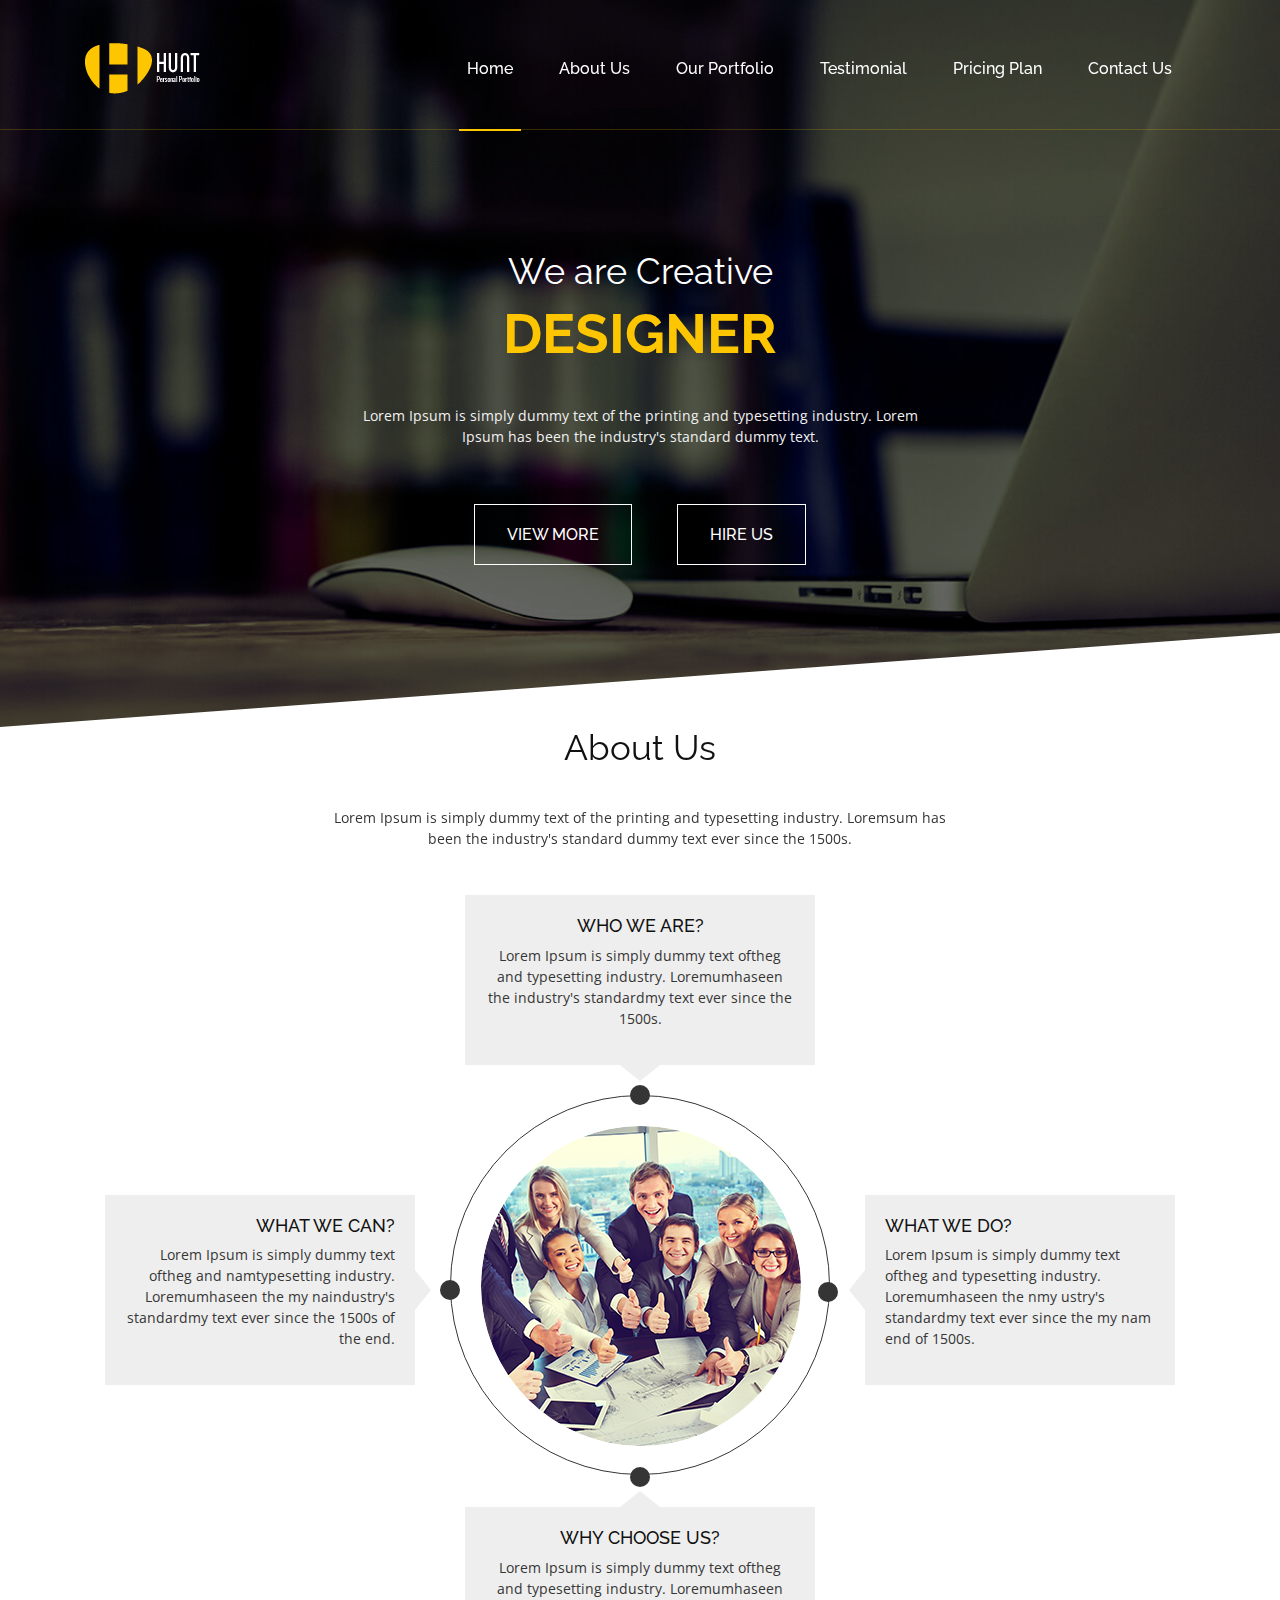
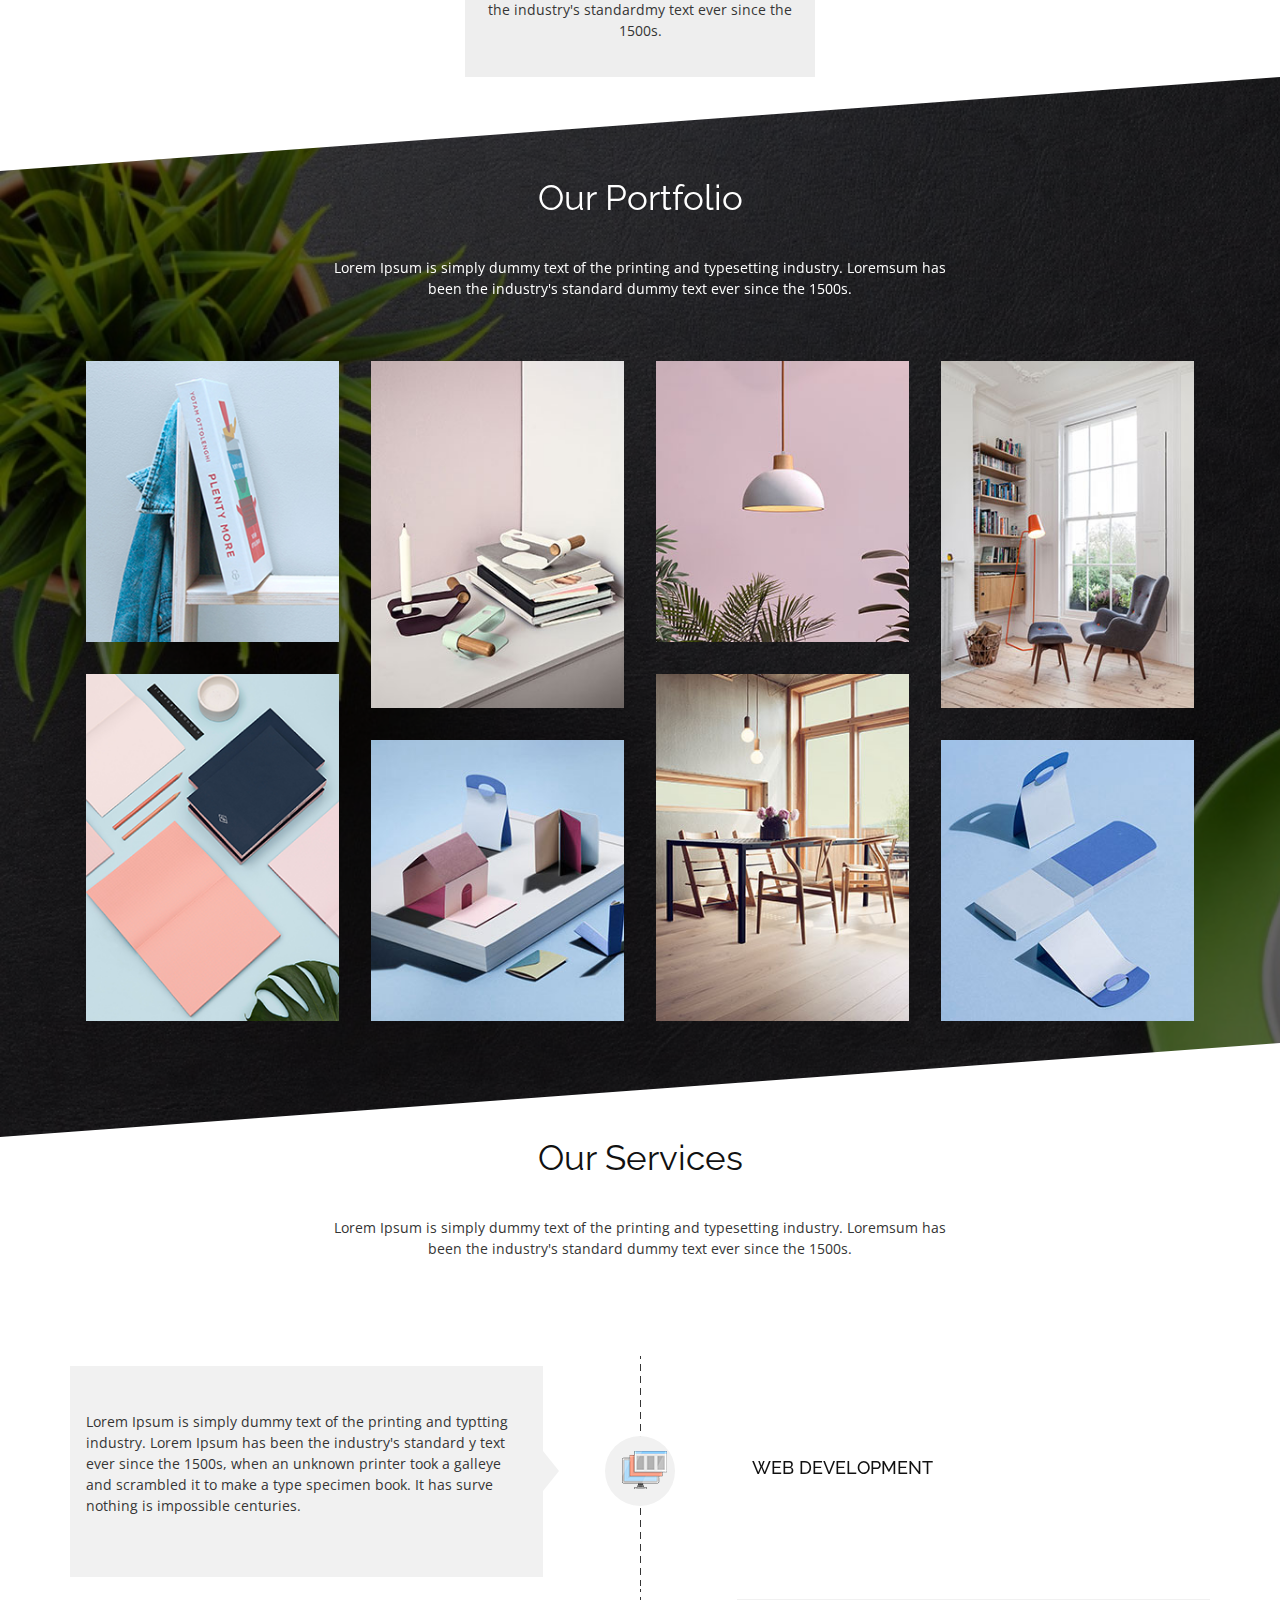
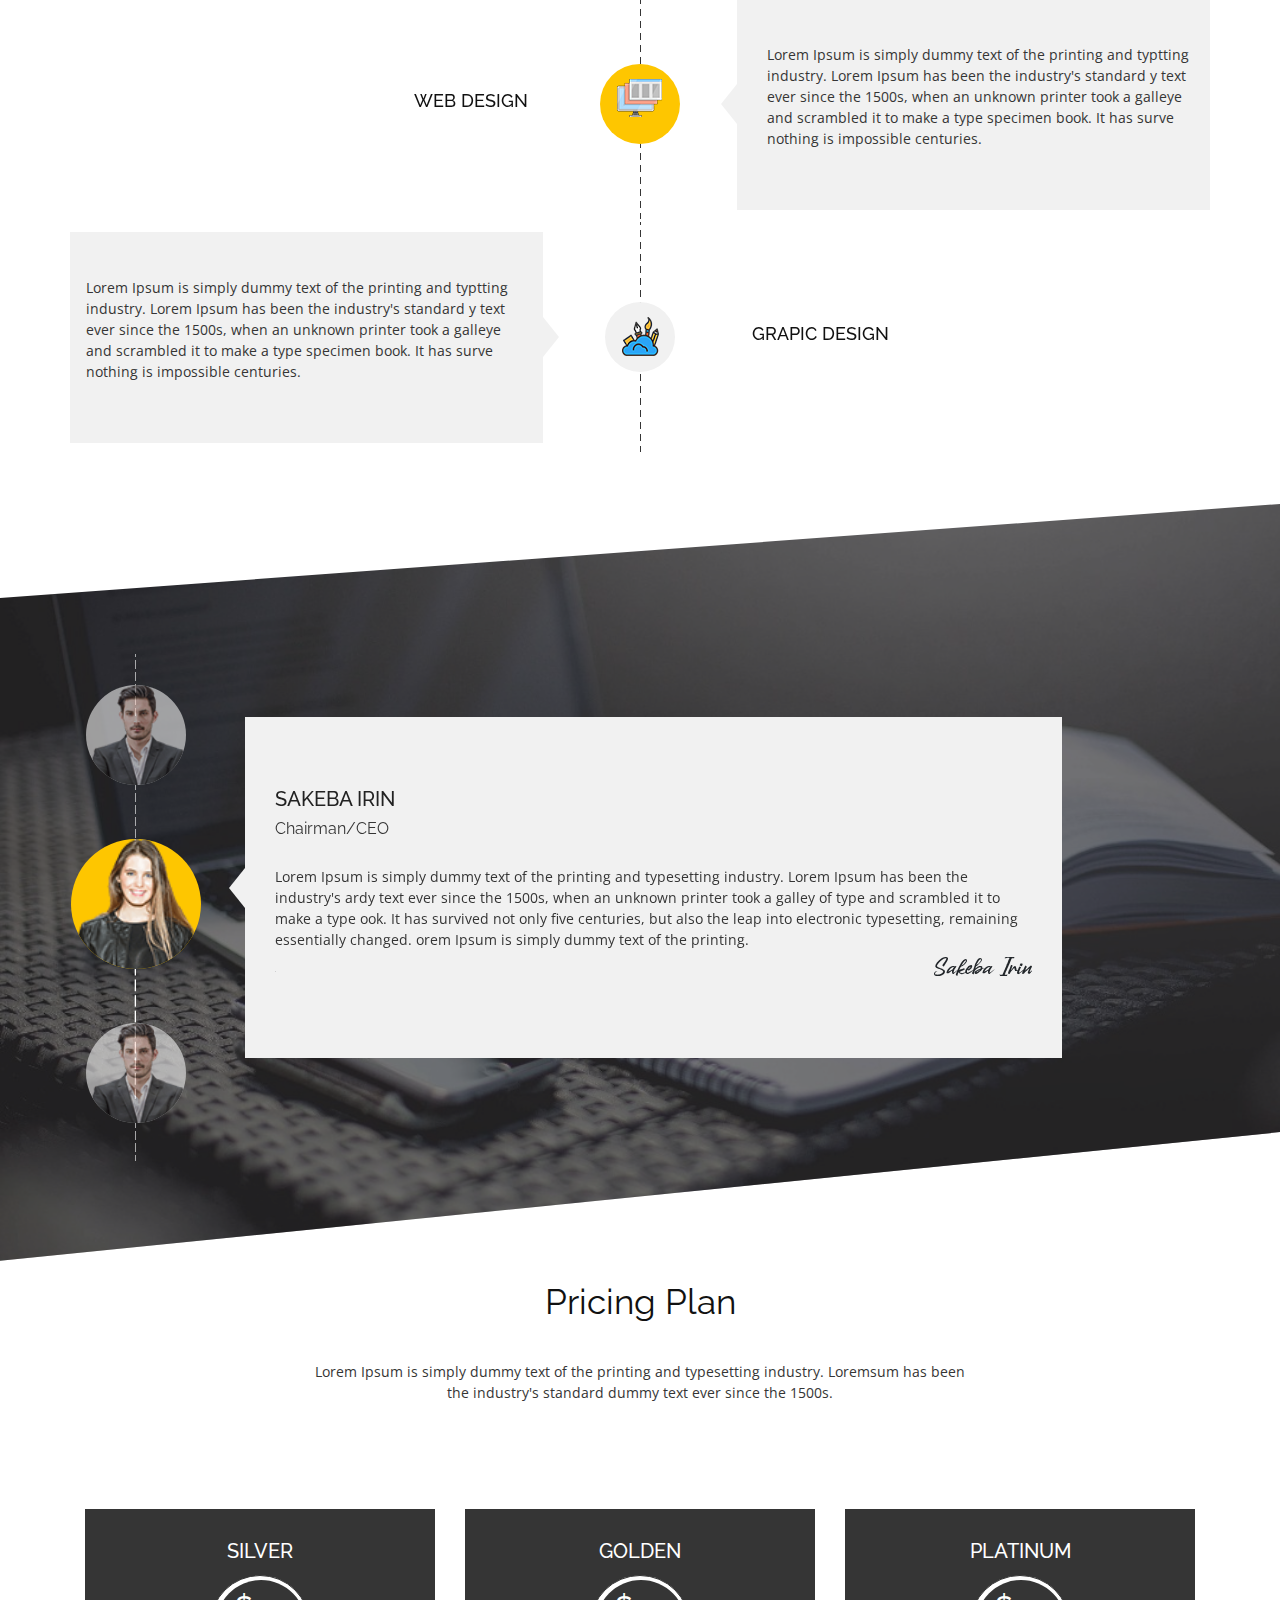
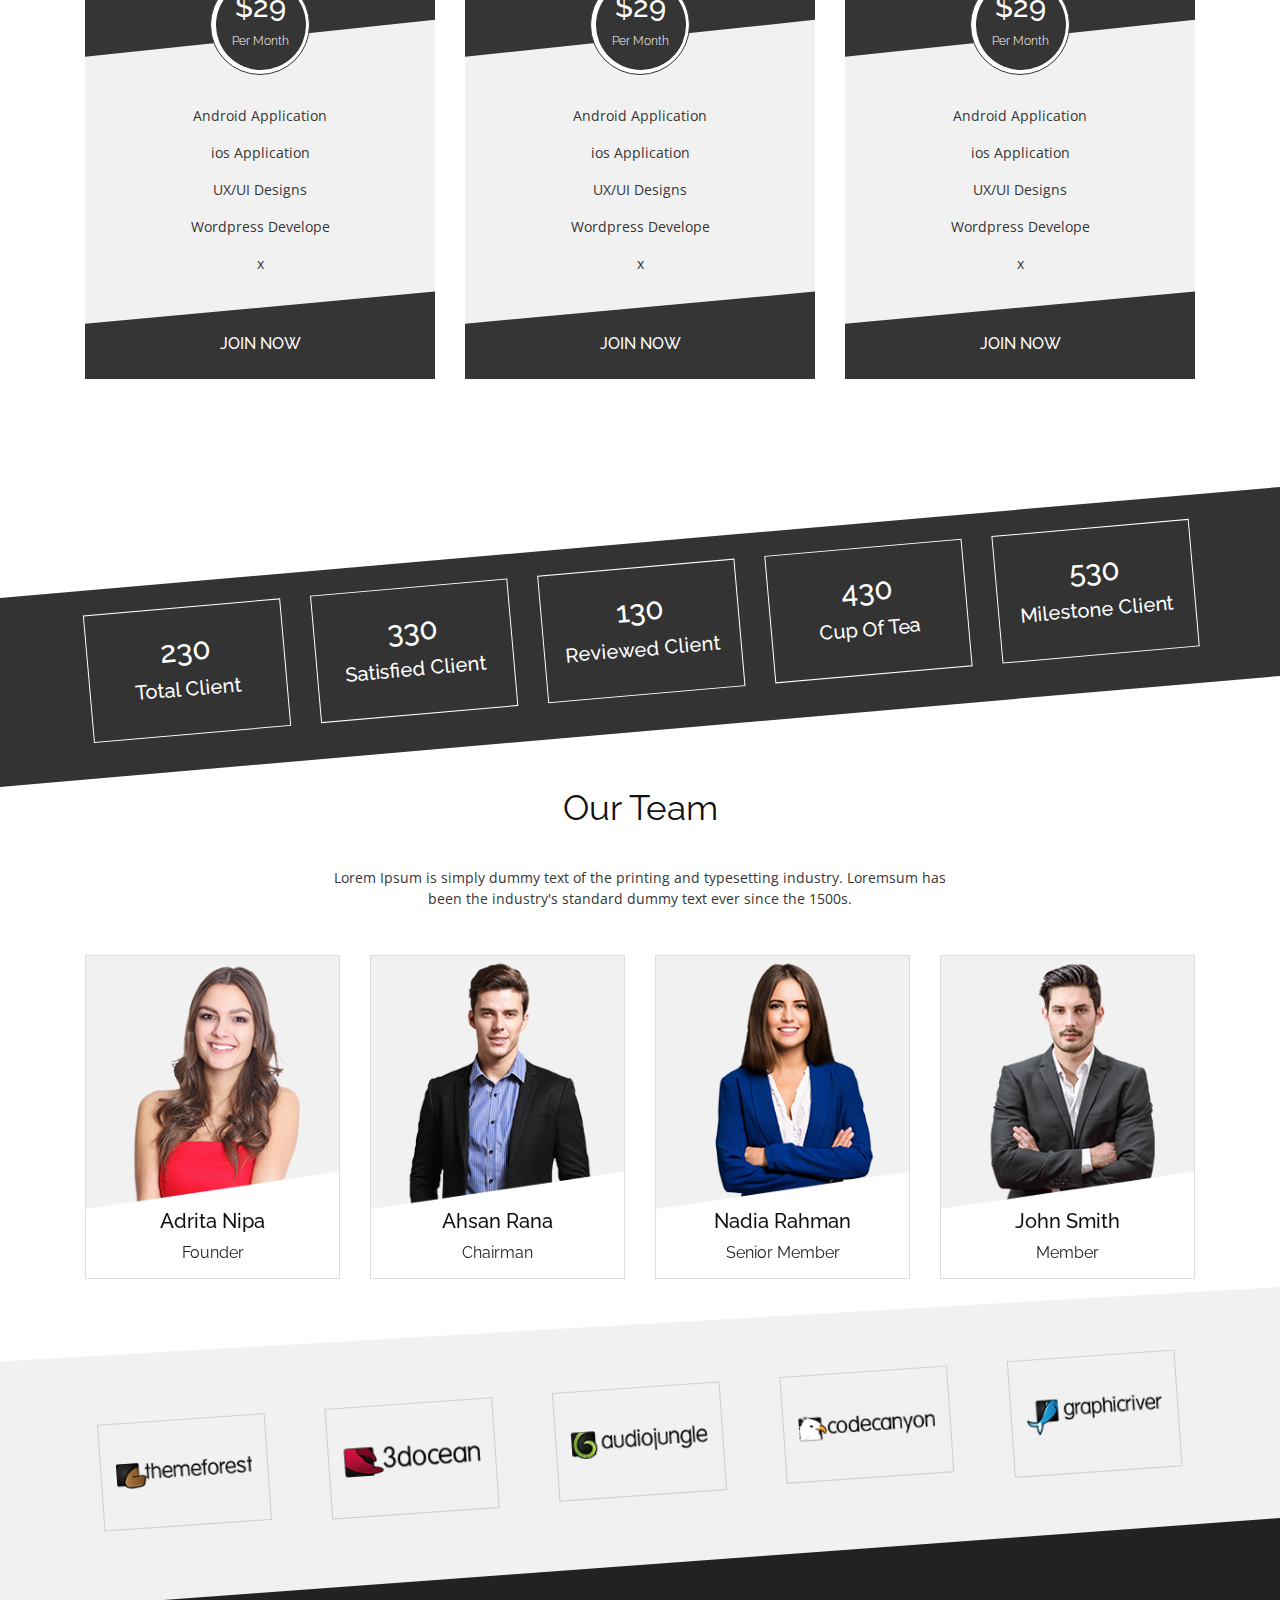
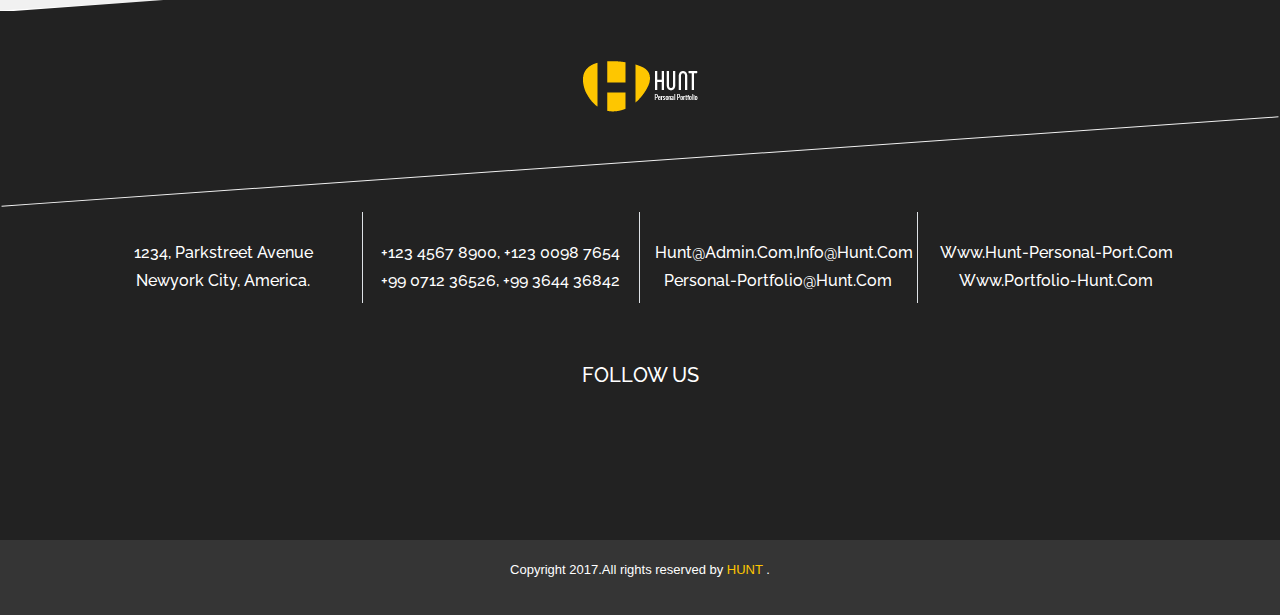
<file: FinalProject/index.html>
<!DOCTYPE html>
<html lang="en">

<head>
    <meta charset="UTF-8">
    <meta name="viewport" content="width=device-width, initial-scale=1, shrink-to-fit=no">

    <title>hunt responsive</title>
    <link href="https://fonts.googleapis.com/css?family=Raleway:300,400,500,600,700,800&display=swap" rel="stylesheet">
    <link href="https://fonts.googleapis.com/css?family=Open+Sans:400,600,700,800&display=swap" rel="stylesheet">
    <link rel="stylesheet" href="css/bootstrap.min.css">
    <link rel="stylesheet" href="css/slick.css">
    <link rel="stylesheet" href="css/venobox.css">
    <link rel="stylesheet" href="css/style.css">
    <link rel="stylesheet" href="css/responsive.css">
</head>

<body data-spy="scroll" data-target=".navbar" data-offset="50">
    <!--    navbar start-->
    <nav class="navbar navbar-expand-lg navbar-light bg-transparent nav-full">
        <div class="container">
            <a class="navbar-brand" href="#"><img src="image/logo.png"></a>
            <button class="navbar-toggler" type="button" data-toggle="collapse" data-target="#navbarSupportedContent" aria-controls="navbarSupportedContent" aria-expanded="false" aria-label="Toggle navigation">
                <span class="navbar-toggler-icon"></span>
            </button>

            <div class="collapse navbar-collapse" id="navbarSupportedContent">
                <ul class="navbar-nav ml-auto">
                    <li class="nav-item active">
                        <a class="nav-link" href="#bannar-full">Home <span class="sr-only">(current)</span></a>
                    </li>
                    <li class="nav-item">
                        <a class="nav-link" href="#about-full">about us</a>
                    </li>
                    <li class="nav-item">
                        <a class="nav-link" href="#portfolio-full">our portfolio</a>
                    </li>
                    <li class="nav-item">
                        <a class="nav-link" href="#feedback-full">testimonial</a>
                    </li>
                    <li class="nav-item">
                        <a class="nav-link" href="#price-full">pricing plan</a>
                    </li>
                    <li class="nav-item">
                        <a class="nav-link" href="#footer-full">contact us</a>
                    </li>
                </ul>
            </div>
        </div>
    </nav>
    <!--   navbar end-->

    <!--   bannar part start-->
    <section id="bannar-full">
        <div class="slider1">
            <div class="container">
                <div class="row">
                    <div class="col-md-12 ">
                        <div class="bannar-txt m-auto text-center">
                            <h2>We are Creative</h2>
                            <h1>designer</h1>
                            <p>Lorem Ipsum is simply dummy text of the printing and typesetting industry. Lorem Ipsum has been the industry's standard dummy text.</p>
                            <a href="#" class="active">view more</a>
                            <a href="#">hire us</a>
                        </div>
                    </div>
                </div>
            </div>
        </div>
        <div class="slider2">
            <div class="container">
                <div class="row">
                    <div class="col-md-12 ">
                        <div class="bannar-txt m-auto text-center">
                            <h2>We are Creative</h2>
                            <h1>designer</h1>
                            <p>Lorem Ipsum is simply dummy text of the printing and typesetting industry. Lorem Ipsum has been the industry's standard dummy text.</p>
                            <a href="#" class="active">view more</a>
                            <a href="#">hire us</a>
                        </div>
                    </div>
                </div>
            </div>
        </div>
        <div class="slider3">
            <div class="container">
                <div class="row">
                    <div class="col-md-12 ">
                        <div class="bannar-txt m-auto text-center">
                            <h2>We are Creative</h2>
                            <h1>designer</h1>
                            <p>Lorem Ipsum is simply dummy text of the printing and typesetting industry. Lorem Ipsum has been the industry's standard dummy text.</p>
                            <a href="#" class="active">view more</a>
                            <a href="#">hire us</a>
                        </div>
                    </div>
                </div>
            </div>
        </div>
    </section>
    <!--   bannar part end-->

    <!--    about part start-->
    <section id="about-full">
        <div class="container">
            <div class="row">
                <div class="col-md-7 m-auto text-center">
                    <div class="section-title">
                        <h2>about us</h2>
                        <p>Lorem Ipsum is simply dummy text of the printing and typesetting industry. Loremsum has been the industry's standard dummy text ever since the 1500s.</p>
                    </div>
                </div>
            </div>
            <div class="row">
                <div class="col-md-12 col about-second">
                    <div class="row d-block d-md-none">
                        <div class="col-md-4 col-12 col-xl-4   p-0 m-0 ">
                            <div class="about-middle col-12 col-sm-12 text-center">
                                <img src="image/about-us.png" class="img-fluid " alt="">
                            </div>
                        </div>
                    </div>
                    <div class="row">
                        <div class="col-md-4 col-12 col-xl-4  m-auto">
                            <div class="about-top text-center">
                                <h4>who we are?</h4>
                                <p>Lorem Ipsum is simply dummy text oftheg and typesetting industry. Loremumhaseen the industry's standardmy text ever since the 1500s.</p>
                            </div>
                        </div>
                    </div>
                    <div class="row">
                        <div class="col-md-4 col-12 col-xl-4  m-auto">
                            <div class="about-left text-right">
                                <h4>what we can?</h4>
                                <p>Lorem Ipsum is simply dummy text oftheg and namtypesetting industry. Loremumhaseen the my naindustry's standardmy text ever since the 1500s of the end.</p>
                            </div>
                        </div>
                        <div class="col-md-4 col-12 col-xl-4 d-none d-md-block  p-0 m-0 ">
                            <div class="about-middle col-12 col-sm-12 text-center">
                                <img src="image/about-us.png" class="img-fluid " alt="">
                            </div>
                        </div>
                        <div class="col-md-4 col-12 col-xl-4 m-auto  ">
                            <div class="about-right text-left">
                                <h4>what we do?</h4>
                                <p>Lorem Ipsum is simply dummy text oftheg and typesetting industry. Loremumhaseen the nmy ustry's standardmy text ever since the my nam end of 1500s.</p>
                            </div>
                        </div>
                    </div>
                    <div class="row">
                        <div class="col-md-4 col-12 col-xl-4  m-auto">
                            <div class="about-bottom text-center">
                                <h4>why choose us?</h4>
                                <p>Lorem Ipsum is simply dummy text oftheg and typesetting industry. Loremumhaseen the industry's standardmy text ever since the 1500s.</p>
                            </div>
                        </div>
                    </div>
                </div>
            </div>
        </div>
    </section>
    <!--    about part end-->

    <!--    our portfolio part start-->
    <section id="portfolio-full" class="m-0">
        <div class="container">
            <div class="row">
                <div class="col-md-7 m-auto text-center ">
                    <div class="section-title ">
                        <h2 class="text-white">our portfolio</h2>
                        <p class="text-white">Lorem Ipsum is simply dummy text of the printing and typesetting industry. Loremsum has been the industry's standard dummy text ever since the 1500s.</p>
                    </div>
                </div>
            </div>
            <div class="row portfolio-slider">
                <div class="col-md-12">
                    <div class="row ">
                        <div class="col-md-12 p-3 ">
                            <div class="venu-img">
                                <img src="image/port-1.png" class="img-fluid" alt="image alt" />
                                <div class="img-overlay ">
                                    <a class="venobox" href="image/port-1---Copy.png">
                                        <i class="fas fa-search-plus"></i>
                                    </a>
                                </div>
                            </div>
                        </div>
                        <div class="col-md-12 p-3 ">
                            <div class="venu-img">
                                <img src="image/port-2.png" class="img-fluid" alt="image alt" />
                                <div class="img-overlay ">
                                    <a class="venobox" href="image/port-2---Copy.png">
                                        <i class="fas fa-search-plus"></i>
                                    </a>
                                </div>
                            </div>
                        </div>
                    </div>
                </div>
                <div class="col-md-12">
                    <div class="row ">
                        <div class="col-md-12 p-3 ">
                            <div class="venu-img">
                                <img src="image/port-3.jpg" class="img-fluid" alt="image alt" />
                                <div class="img-overlay ">
                                    <a class="venobox" href="image/port-3---Copy.png">
                                        <i class="fas fa-search-plus"></i>
                                    </a>
                                </div>
                            </div>
                        </div>
                        <div class="col-md-12 p-3  ">
                            <div class="venu-img">
                                <img src="image/port-4.jpg" class="img-fluid" alt="image alt" />
                                <div class="img-overlay ">
                                    <a class="venobox" href="image/port-4---Copy.png">
                                        <i class="fas fa-search-plus"></i>
                                    </a>
                                </div>
                            </div>
                        </div>
                    </div>
                </div>
                <div class="col-md-12">
                    <div class="row ">
                        <div class="col-md-12 p-3">
                            <div class="venu-img">
                                <img src="image/port-5.jpg" class="img-fluid" alt="image alt" />
                                <div class="img-overlay ">
                                    <a class="venobox" href="image/port-5%20-%20Copy.jpg">
                                        <i class="fas fa-search-plus"></i>
                                    </a>
                                </div>
                            </div>
                        </div>
                        <div class="col-md-12 p-3  ">
                            <div class="venu-img">
                                <img src="image/port-6-hunt.jpg" class="img-fluid" alt="image alt" />
                                <div class="img-overlay ">
                                    <a class="venobox" href="image/port-6-hunt---Copy.png">
                                        <i class="fas fa-search-plus"></i>
                                    </a>
                                </div>
                            </div>
                        </div>
                    </div>
                </div>
                <div class="col-md-12">
                    <div class="row ">
                        <div class="col-md-12 p-3  ">
                            <div class="venu-img">
                                <img src="image/port-7.jpg" class="img-fluid" alt="image alt" />
                                <div class="img-overlay ">
                                    <a class="venobox" href="image/port-7%20-%20Copy.jpg">
                                        <i class="fas fa-search-plus"></i>
                                    </a>
                                </div>
                            </div>
                        </div>
                        <div class="col-md-12 p-3  ">
                            <div class="venu-img">
                                <img src="image/port-8.jpg" class="img-fluid" alt="image alt" />
                                <div class="img-overlay ">
                                    <a class="venobox" href="image/port-8%20-%20Copy.jpg">
                                        <i class="fas fa-search-plus"></i>
                                    </a>
                                </div>
                            </div>
                        </div>
                    </div>
                </div>
                <div class="col-md-12">
                    <div class="row ">
                        <div class="col-md-12 p-3 ">
                            <div class="venu-img">
                                <img src="image/port-5.jpg" class="img-fluid" alt="image alt" />
                                <div class="img-overlay ">
                                    <a class="venobox" href="image/port-5%20-%20Copy.jpg">
                                        <i class="fas fa-search-plus"></i>
                                    </a>
                                </div>
                            </div>
                        </div>
                        <div class="col-md-12 p-3 ">
                            <div class="venu-img">
                                <img src="image/port-6-hunt.jpg" class="img-fluid" alt="image alt" />
                                <div class="img-overlay ">
                                    <a class="venobox" href="image/port-6-hunt---Copy.png">
                                        <i class="fas fa-search-plus"></i>
                                    </a>
                                </div>
                            </div>
                        </div>
                    </div>
                </div>
            </div>
        </div>
    </section>
    <!--    our portfolio part end-->

    <!--our service part start-->
    <section id="service-full">
        <div class="container">
            <div class="row">
                <div class="col-md-7 m-auto text-center ">
                    <div class="section-title ">
                        <h2>our services</h2>
                        <p>Lorem Ipsum is simply dummy text of the printing and typesetting industry. Loremsum has been the industry's standard dummy text ever since the 1500s.</p>
                    </div>
                </div>
            </div>
            <div class="row service-bottom">

                <div class="serv-slider1">
                    <div class="row">
                        <div class="col-md-12 col-12">
                            <div class="row">
                                <div class="col-md-5 col-12 order-0  order-md-0 ser-left">
                                    <div class="ser-title1">
                                        <h2>Web design</h2>
                                    </div>
                                </div>
                                <div class="col-md-2 col-12 order-1  order-md-1 text-center  ser-middle ser-line">
                                    <div class="service-img">
                                        <img src="image/3.png" class="img-fluid" alt="">
                                    </div>
                                </div>
                                <div class="col-md-5 col-12 order-2  order-md-2 ser-right">
                                    <div class="ser-txt1">
                                        <p>Lorem Ipsum is simply dummy text of the printing and typtting industry. Lorem Ipsum has been the industry's standard y text ever since the 1500s, when an unknown printer took a galleye and scrambled it to make a type specimen book. It has surve nothing is impossible centuries.</p>

                                    </div>
                                </div>
                            </div>
                        </div>
                    </div>
                </div>

                <div class="serv-slider1">
                    <div class="row">
                        <div class="col-md-12 col-12">
                            <div class="row">
                                <div class="col-md-5 col-12 order-2  order-md-0 ser-right">
                                    <div class="ser-txt2">
                                        <p>Lorem Ipsum is simply dummy text of the printing and typtting industry. Lorem Ipsum has been the industry's standard y text ever since the 1500s, when an unknown printer took a galleye and scrambled it to make a type specimen book. It has surve nothing is impossible centuries.</p>
                                    </div>
                                </div>
                                <div class="col-md-2 col-12 order-1  order-md-1 text-center ser-middle ser-line">
                                    <div class="service-img">
                                        <img src="image/2.png" class="img-fluid" alt="">
                                    </div>
                                </div>
                                <div class="col-md-5 col-12 order-0  order-md-2 ser-left">
                                    <div class="ser-title2">
                                        <h2>grapic design</h2>
                                    </div>
                                </div>
                            </div>
                        </div>
                    </div>
                </div>
                <div class="serv-slider1">
                    <div class="row">
                        <div class="col-md-12">
                            <div class="row serv-slider3">
                                <div class="col-md-5 col-12 order-0  order-md-0 ser-left">
                                    <div class="ser-title1">
                                        <h2>photography</h2>
                                    </div>
                                </div>
                                <div class="col-md-2 col-12 order-1  order-md-1 text-center ser-middle ser-line">
                                    <div class="service-img">
                                        <img src="image/1.png" class="img-fluid" alt="">
                                    </div>
                                </div>
                                <div class="col-md-5 col-12 order-2  order-md-2 ser-right">
                                    <div class="ser-txt1">
                                        <p>Lorem Ipsum is simply dummy text of the printing and typtting industry. Lorem Ipsum has been the industry's standard y text ever since the 1500s, when an unknown printer took a galleye and scrambled it to make a type specimen book. It has surve nothing is impossible centuries.</p>
                                    </div>
                                </div>
                            </div>
                        </div>
                    </div>
                </div>
                <div class="serv-slider1">
                    <div class="row">
                        <div class="col-md-12">
                            <div class="row">
                                <div class="col-md-5 col-12 order-2  order-md-0 ser-right">
                                    <div class="ser-txt2">
                                        <p>Lorem Ipsum is simply dummy text of the printing and typtting industry. Lorem Ipsum has been the industry's standard y text ever since the 1500s, when an unknown printer took a galleye and scrambled it to make a type specimen book. It has surve nothing is impossible centuries.</p>
                                    </div>
                                </div>
                                <div class="col-md-2 col-12 order-1  order-md-1 text-center ser-middle ser-line">
                                    <div class="service-img">
                                        <img src="image/3.png" class="img-fluid" alt="">
                                    </div>
                                </div>
                                <div class="col-md-5 col-12 order-0  order-md-2 ser-left">
                                    <div class="ser-title2">
                                        <h2>Web development</h2>
                                    </div>
                                </div>
                            </div>
                        </div>
                    </div>
                </div>
            </div>
        </div>
    </section>
    <!--our service part end-->

    <!--   feedback part start-->
    <section id="feedback-full" class="m-0">
        <div class="container">
            <div class="row">
                <div class="col-md-4 col-lg-2 col-xl-2 client-part">
                    <div class="row client-slider">
                        <div class="col-md-12 col-12">
                            <div class="client ">
                                <img src="image/testimonial1.png" alt="">
                            </div>
                        </div>
                        <div class="col-md-12 col-12 ">
                            <div class="client ">
                                <img src="image/testimonial2.png" alt="">
                            </div>
                        </div>
                        <div class="col-md-12 col-12 ">
                            <div class="client ">
                                <img src="image/testimonial3.png" alt="">
                            </div>
                        </div>
                        <div class="col-md-12 col-12 ">
                            <div class="client ">
                                <img src="image/testimonial2.png" alt="">
                            </div>
                        </div>
                    </div>
                </div>
                <div class="col-md-8 col-lg-10 col-xl-10 feedback-part">
                    <div class="row">
                        <div class="col-md-10 mr-auto feedback">
                            <div class="feedback-txt">
                                <h3>sakeba irin</h3>
                                <i class="fas fa-star"></i>
                                <i class="fas fa-star"></i>
                                <i class="fas fa-star"></i>
                                <i class="fas fa-star"></i>
                                <h5>Chairman/CEO</h5>
                                <p>Lorem Ipsum is simply dummy text of the printing and typesetting industry. Lorem Ipsum has been the industry's ardy text ever since the 1500s, when an unknown printer took a galley of type and scrambled it to make a type ook. It has survived not only five centuries, but also the leap into electronic typesetting, remaining essentially changed. orem Ipsum is simply dummy text of the printing.</p>
                                <h4 class="text-right">Sakeba Irin</h4>
                            </div>
                            <div class="feedback-txt">
                                <h3>sujon saha</h3>
                                <i class="fas fa-star"></i>
                                <i class="fas fa-star"></i>
                                <i class="fas fa-star"></i>
                                <i class="fas fa-star"></i>
                                <i class="fas fa-star"></i>
                                <h5>Chairman/CEO</h5>
                                <p>Lorem Ipsum is simply dummy text of the printing and typesetting industry. Lorem Ipsum has been the industry's ardy text ever since the 1500s, when an unknown printer took a galley of type and scrambled it to make a type ook. It has survived not only five centuries, but also the leap into electronic typesetting, remaining essentially changed. orem Ipsum is simply dummy text of the printing.</p>
                                <h4 class="text-right">Sujon Saha</h4>
                            </div>
                            <div class="feedback-txt">
                                <h3>abdur rahman</h3>
                                <i class="fas fa-star"></i>
                                <i class="fas fa-star"></i>
                                <i class="fas fa-star"></i>
                                <i class="fas fa-star"></i>
                                <h5>Chairman/CEO</h5>
                                <p>Lorem Ipsum is simply dummy text of the printing and typesetting industry. Lorem Ipsum has been the industry's ardy text ever since the 1500s, when an unknown printer took a galley of type and scrambled it to make a type ook. It has survived not only five centuries, but also the leap into electronic typesetting, remaining essentially changed. orem Ipsum is simply dummy text of the printing.</p>
                                <h4 class="text-right">Abdur Rahman</h4>
                            </div>
                            <div class="feedback-txt">
                                <h3>abdul aziz</h3>
                                <i class="fas fa-star"></i>
                                <i class="fas fa-star"></i>
                                <i class="fas fa-star"></i>
                                <i class="fas fa-star"></i>
                                <i class="fas fa-star"></i>
                                <h5>Chairman/CEO</h5>
                                <p>Lorem Ipsum is simply dummy text of the printing and typesetting industry. Lorem Ipsum has been the industry's ardy text ever since the 1500s, when an unknown printer took a galley of type and scrambled it to make a type ook. It has survived not only five centuries, but also the leap into electronic typesetting, remaining essentially changed. orem Ipsum is simply dummy text of the printing.</p>
                                <h4 class="text-right">Abdul Aziz</h4>
                            </div>
                        </div>
                    </div>
                </div>
            </div>
        </div>
    </section>
    <!--   feedback part end-->

    <!--pricing plan part start-->
    <section id="price-full">
        <div class="container">
            <div class="row">
                <div class="col-md-7 m-auto text-center price-title">
                    <div class="section-title ">
                        <h2>pricing plan</h2>
                        <p>Lorem Ipsum is simply dummy text of the printing and typesetting industry. Loremsum has been the industry's standard dummy text ever since the 1500s.</p>
                    </div>
                </div>
            </div>
            <div class="row price-row">
                <div class="col-md-4 col-sm-12 price-col">
                    <div class="price-plan text-center m-auto">
                        <div class="price-head">
                            <h3>silver</h3>
                        </div>
                        <div class="price-middle">
                            <p>Android Application</p>
                            <p>ios Application</p>
                            <p> UX/UI Designs</p>
                            <p>Wordpress Develope</p>
                            <p>x</p>
                        </div>
                        <div class="price-bottom">
                            <h3>join now</h3>
                        </div>
                        <div class="price-circle">
                            <div class="price">
                                <h1>$29</h1>
                                <p>per month</p>
                            </div>
                        </div>
                    </div>
                </div>
                <div class="col-md-4 col-sm-12 price-col">
                    <div class="price-plan text-center m-auto">
                        <div class="price-head">
                            <h3>golden</h3>
                        </div>
                        <div class="price-middle">
                            <p>Android Application</p>
                            <p>ios Application</p>
                            <p> UX/UI Designs</p>
                            <p>Wordpress Develope</p>
                            <p>x</p>
                        </div>
                        <div class="price-bottom">
                            <h3>join now</h3>
                        </div>
                        <div class="price-circle">
                            <div class="price">
                                <h1>$29</h1>
                                <p>per month</p>
                            </div>
                        </div>
                    </div>
                </div>
                <div class="col-md-4 col-sm-12 price-col">
                    <div class="price-plan text-center m-auto">
                        <div class="price-head">
                            <h3>platinum</h3>
                        </div>
                        <div class="price-middle">
                            <p>Android Application</p>
                            <p>ios Application</p>
                            <p> UX/UI Designs</p>
                            <p>Wordpress Develope</p>
                            <p>x</p>
                        </div>
                        <div class="price-bottom">
                            <h3>join now</h3>
                        </div>
                        <div class="price-circle">
                            <div class="price">
                                <h1>$29</h1>
                                <p>per month</p>
                            </div>
                        </div>
                    </div>
                </div>
            </div>
        </div>
    </section>
    <!--pricing plan part end-->

    <!--   counter plugin part start-->
    <section id="counting">
        <div class="main-counter-area">
            <div class="container">
                <div class="row rotate">
                        <div class="col">
                            <div class="count-col">
                                <h1 class="count-num">230</h1>
                                <h3>total client</h3>
                            </div>
                        </div>
                        <div class="col">
                            <div class="count-col">
                                <h1 class="count-num">330</h1>
                                <h3>Satisfied client</h3>
                            </div>
                        </div>
                        <div class="col">
                            <div class="count-col">
                                <h1 class="count-num">130</h1>
                                <h3>Reviewed Client</h3>
                            </div>
                        </div>
                        <div class="col">
                            <div class="count-col">
                                <h1 class="count-num">430</h1>
                                <h3>Cup of Tea</h3>
                            </div>
                        </div>
                        <div class="col">
                            <div class="count-col">
                                <h1 class="count-num">530</h1>
                                <h3>Milestone Client</h3>
                            </div>
                    </div>
                </div>
            </div>
        </div>
    </section>
    <!--   counter plugin part end-->

    <!--   team part start-->
    <section id="team-full">
        <div class="container">
            <div class="row">
                <div class="col-md-7 m-auto text-center">
                    <div class="section-title ">
                        <h2>our team</h2>
                        <p>Lorem Ipsum is simply dummy text of the printing and typesetting industry. Loremsum has been the industry's standard dummy text ever since the 1500s.</p>
                    </div>
                </div>
            </div>
            <div class="row team-slider">
                <div class="col-md-12 team-member1 text-center">
                    <div class="team-col">
                        <div class="team-img">
                            <img src="image/team1.png" class="img-fluid" alt="">
                            <div class="team-overlay">
                                <div class="over-icon">
                                    <a class="venobox" href="image/team1-big.png">
                                        <i class="fas fa-search"></i>
                                    </a>
                                </div>
                            </div>
                        </div>
                        <div class="team-txt">
                            <h3>adrita nipa</h3>
                            <p>founder</p>
                        </div>
                        <div class="team-icon">
                            <i class="fab fa-facebook-f"></i>
                            <i class="fab fa-twitter"></i>
                            <i class="fab fa-linkedin-in"></i>
                            <i class="fab fa-behance"></i>
                        </div>
                    </div>
                </div>
                <div class="col-md-12 team-member2 text-center">
                    <div class="team-col">
                        <div class="team-img">
                            <img src="image/team2.png" class="img-fluid" alt="">
                            <div class="team-overlay">
                                <div class="over-icon">
                                    <a class="venobox" href="image/team2%20-%20Copy.png">
                                        <i class="fas fa-search"></i>
                                    </a>
                                </div>
                            </div>
                        </div>
                        <div class="team-txt">
                            <h3>ahsan rana</h3>
                            <p>chairman</p>
                        </div>
                        <div class="team-icon">
                            <i class="fab fa-facebook-f"></i>
                            <i class="fab fa-twitter"></i>
                            <i class="fab fa-linkedin-in"></i>
                            <i class="fab fa-behance"></i>
                        </div>
                    </div>
                </div>
                <div class="col-md-12 team-member3 text-center">
                    <div class="team-col">
                        <div class="team-img">
                            <img src="image/team3)-hunt.png" class="img-fluid" alt="">
                            <div class="team-overlay">
                                <div class="over-icon">
                                    <a class="venobox" href="image/team3)-hunt%20-%20Copy.png">
                                        <i class="fas fa-search"></i>
                                    </a>
                                </div>
                            </div>
                        </div>
                        <div class="team-txt">
                            <h3>nadia rahman</h3>
                            <p>senior member</p>
                        </div>
                        <div class="team-icon">
                            <i class="fab fa-facebook-f"></i>
                            <i class="fab fa-twitter"></i>
                            <i class="fab fa-linkedin-in"></i>
                            <i class="fab fa-behance"></i>
                        </div>
                    </div>
                </div>
                <div class="col-md-12 team-member4 text-center">
                    <div class="team-col">
                        <div class="team-img">
                            <img src="image/team4.png" class="img-fluid" alt="">
                            <div class="team-overlay">
                                <div class="over-icon">
                                    <a class="venobox" href="image/team4%20-%20Copy.png">
                                        <i class="fas fa-search"></i>
                                    </a>
                                </div>
                            </div>
                        </div>
                        <div class="team-txt">
                            <h3>john smith</h3>
                            <p>member</p>
                        </div>
                        <div class="team-icon">
                            <i class="fab fa-facebook-f"></i>
                            <i class="fab fa-twitter"></i>
                            <i class="fab fa-linkedin-in"></i>
                            <i class="fab fa-behance"></i>
                        </div>
                    </div>
                </div>
                <div class="col-md-12 team-member5 text-center">
                    <div class="team-col">
                        <div class="team-img">
                            <img src="image/team2.png" class="img-fluid" alt="">
                            <div class="team-overlay">
                                <div class="over-icon">
                                    <a class="venobox" href="image/team1-big.png">
                                        <i class="fas fa-search"></i>
                                    </a>
                                </div>
                            </div>
                        </div>
                        <div class="team-txt">
                            <h3>Adreeta Nipa</h3>
                            <p>founder</p>
                        </div>
                        <div class="team-icon">
                            <i class="fab fa-facebook-f"></i>
                            <i class="fab fa-twitter"></i>
                            <i class="fab fa-linkedin-in"></i>
                            <i class="fab fa-behance"></i>
                        </div>
                    </div>
                </div>
            </div>
        </div>
    </section>
    <!--   team part end-->

    <!--    market place part start-->
    <section id="market-full">
        <div class="container">
            <div class="row market-slider">
                <div class="col-md-12 ">
                    <div class="market-logo">
                        <img src="image/logo1.png" class="img-fluid" alt="">
                    </div>
                </div>
                <div class="col-md-12 ">
                    <div class="market-logo">
                        <img src="image/logo2.png" class="img-fluid" alt="">
                    </div>
                </div>
                <div class="col-md-12 ">
                    <div class="market-logo">
                        <img src="image/logo3.png" class="img-fluid" alt="">
                    </div>
                </div>
                <div class="col-md-12 ">
                    <div class="market-logo">
                        <img src="image/logo4.png" class="img-fluid" alt="">
                    </div>
                </div>
                <div class="col-md-12 ">
                    <div class="market-logo">
                        <img src="image/logo5.png" class="img-fluid" alt="">
                    </div>
                </div>
                <div class="col-md-12 ">
                    <div class="market-logo">
                        <img src="image/logo1.png" class="img-fluid" alt="">
                    </div>
                </div>
            </div>
        </div>
    </section>
    <!--    market place part end-->

    <!--   footer part start-->
    <footer id="footer-full">
        <div class="container">
            <div class="row footer-top">
                <div class="col-md-12 text-center">
                    <a href="#"><img src="image/logo.png" alt=""></a>
                </div>
            </div>
            <div class="row text-white footer-middle">
                <div class="col-md-6 col-lg-3 col-xl-3 col-12 col-sm-6 footer-border text-center border-right">
                    <div class="col1">
                        <i class="far fa-map-marker-alt"></i>
                        <p>1234, Parkstreet Avenue </p>
                        <p>Newyork City, America.</p>
                    </div>
                </div>
                <div class="col-md-6 col-lg-3 col-xl-3 col-12 col-sm-6 footer-border text-center border-right">
                    <div class="col1">
                        <i class="fas fa-phone-alt"></i>

                        <p>+123 4567 8900, +123 0098 7654 </p>
                        <p>+99 0712 36526, +99 3644 36842</p>
                    </div>
                </div>
                <div class="col-md-6 col-lg-3 col-xl-3 col-12 col-sm-6 footer-border text-center border-right">
                    <div class="col1">
                        <i class="fas fa-envelope"></i>
                        <p>hunt@admin.com,info@hunt.com </p>
                        <p> personal-portfolio@hunt.com</p>
                    </div>
                </div>
                <div class="col-md-6 col-lg-3 col-xl-3 col-12 col-sm-6 footer-border text-center">
                    <div class="col1">
                        <i class="fas fa-globe-asia"></i>
                        <p>www.hunt-personal-port.com</p>
                        <p>www.portfolio-hunt.com</p>
                    </div>
                </div>
                <div class="col-md-12 footer-bottom text-center">
                    <h4>follow us</h4>
                    <i class="fab fa-facebook-f"></i>
                    <i class="fab fa-twitter"></i>
                    <i class="fab fa-pinterest-p"></i>
                    <i class="fab fa-linkedin-in"></i>
                    <i class="fab fa-behance"></i>
                </div>
            </div>
        </div>
    </footer>
    <!--   footer part end-->

    <!--  copyright part start-->
    <section id="copyright-full">
        <div class="col-md-12 copyright">
            <p>Copyright <i class="far fa-copyright"></i> 2017.All rights reserved by <span>HUNT</span> .</p>
        </div>
    </section>
    <!--  copyright part end-->

    <div class="back-to-top">
        <i class="fas fa-arrow-square-up"></i>
    </div>

    <script src="js/jquery-1.12.4.min.js"></script>
    <script src="js/popper.min.js"></script>
    <script src="js/bootstrap.min.js"></script>
    <script src="js/slick.min.js"></script>
    <script src="js/fontawsome-kit.js"></script>
    <script src="js/venobox.min.js"></script>
    <script src="js/jquery.waypoints.js"></script>
    <script src="js/jquery.rcounter.js"></script>
    <script src="js/main.js"></script>
</body>

</html>
</file>
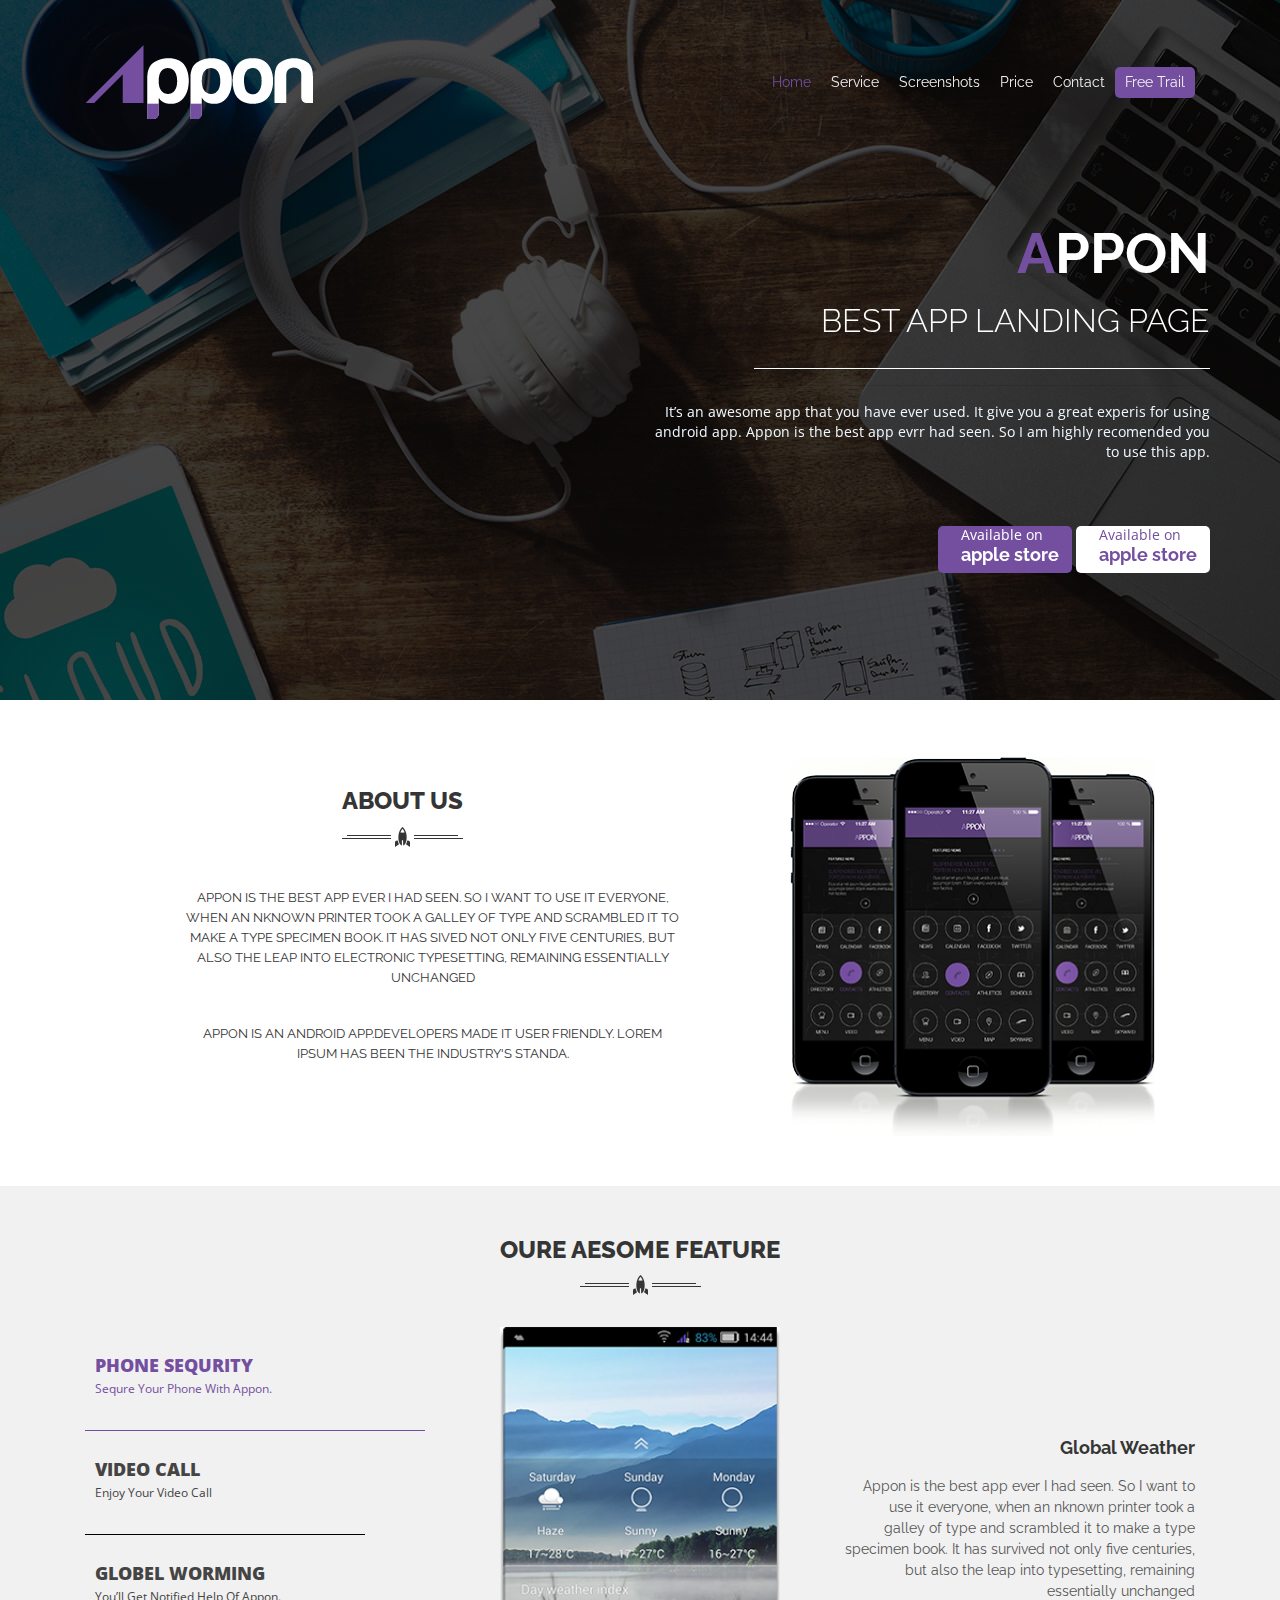
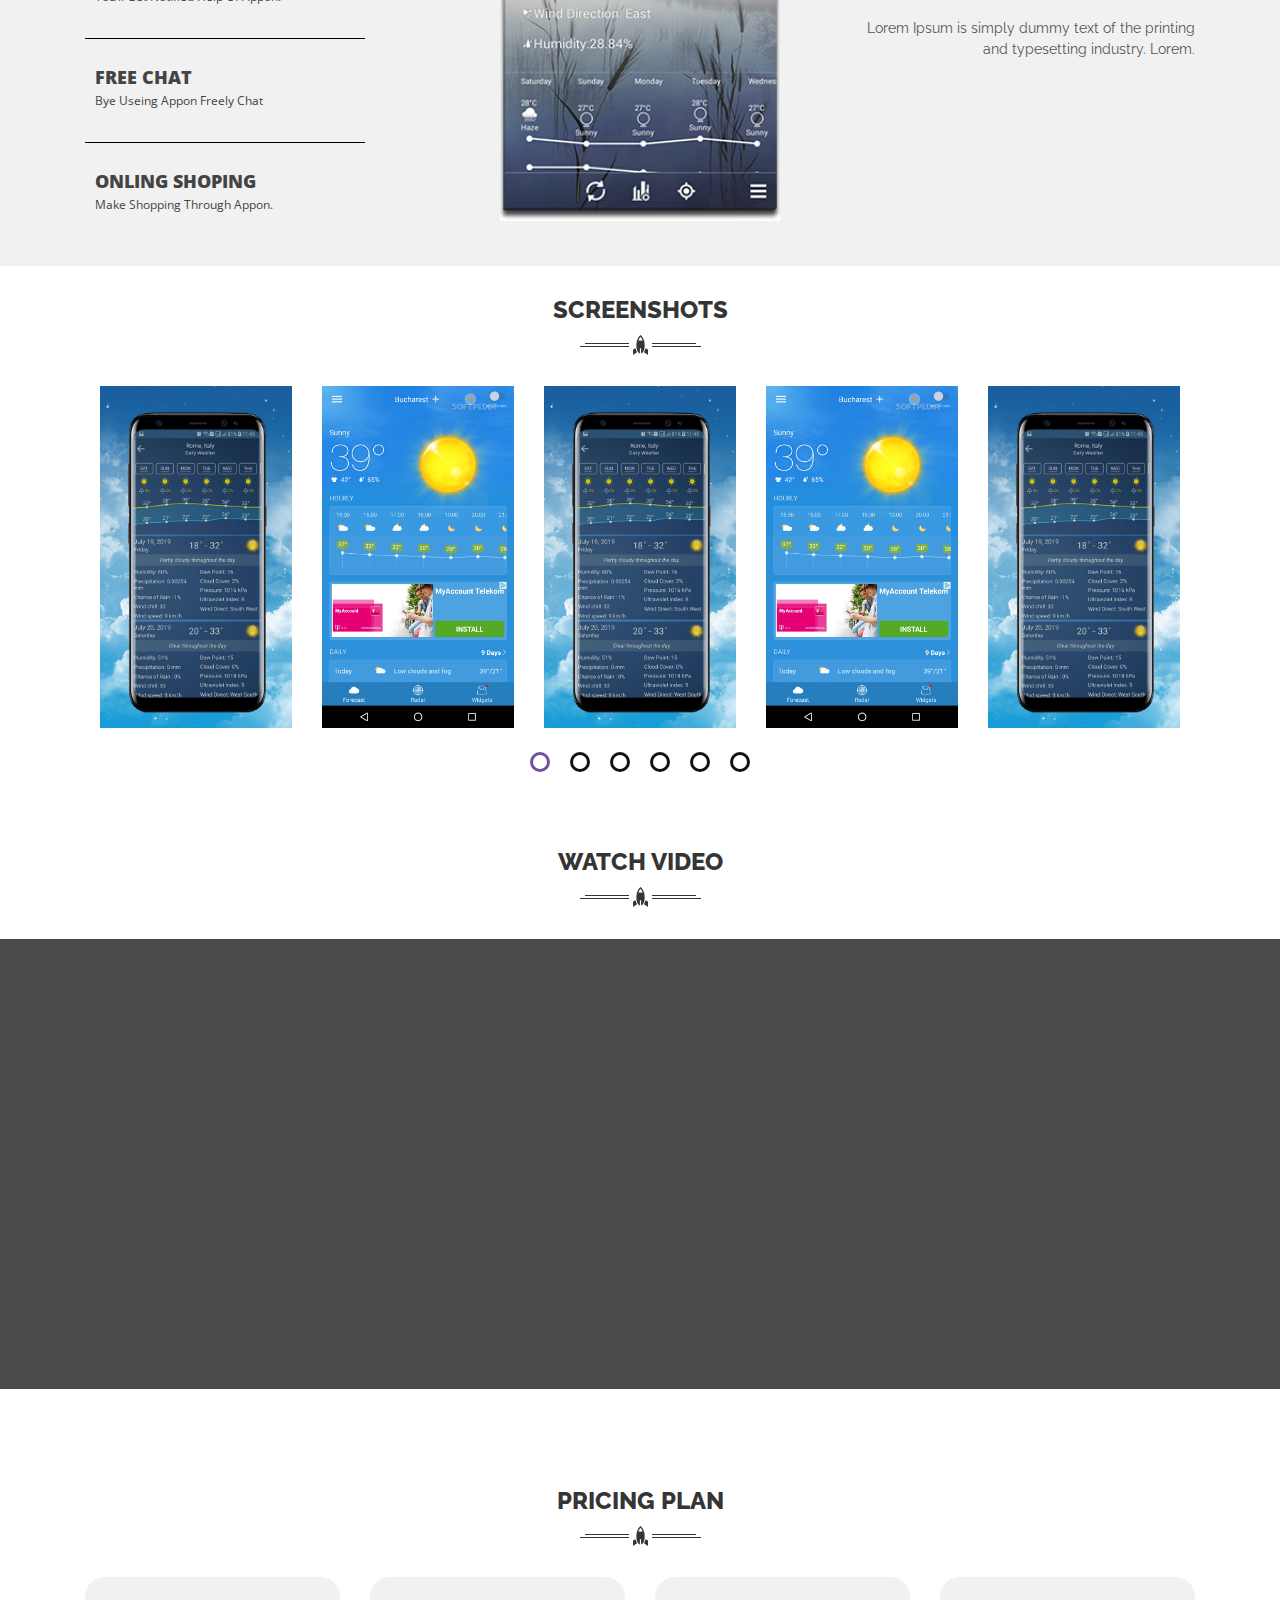
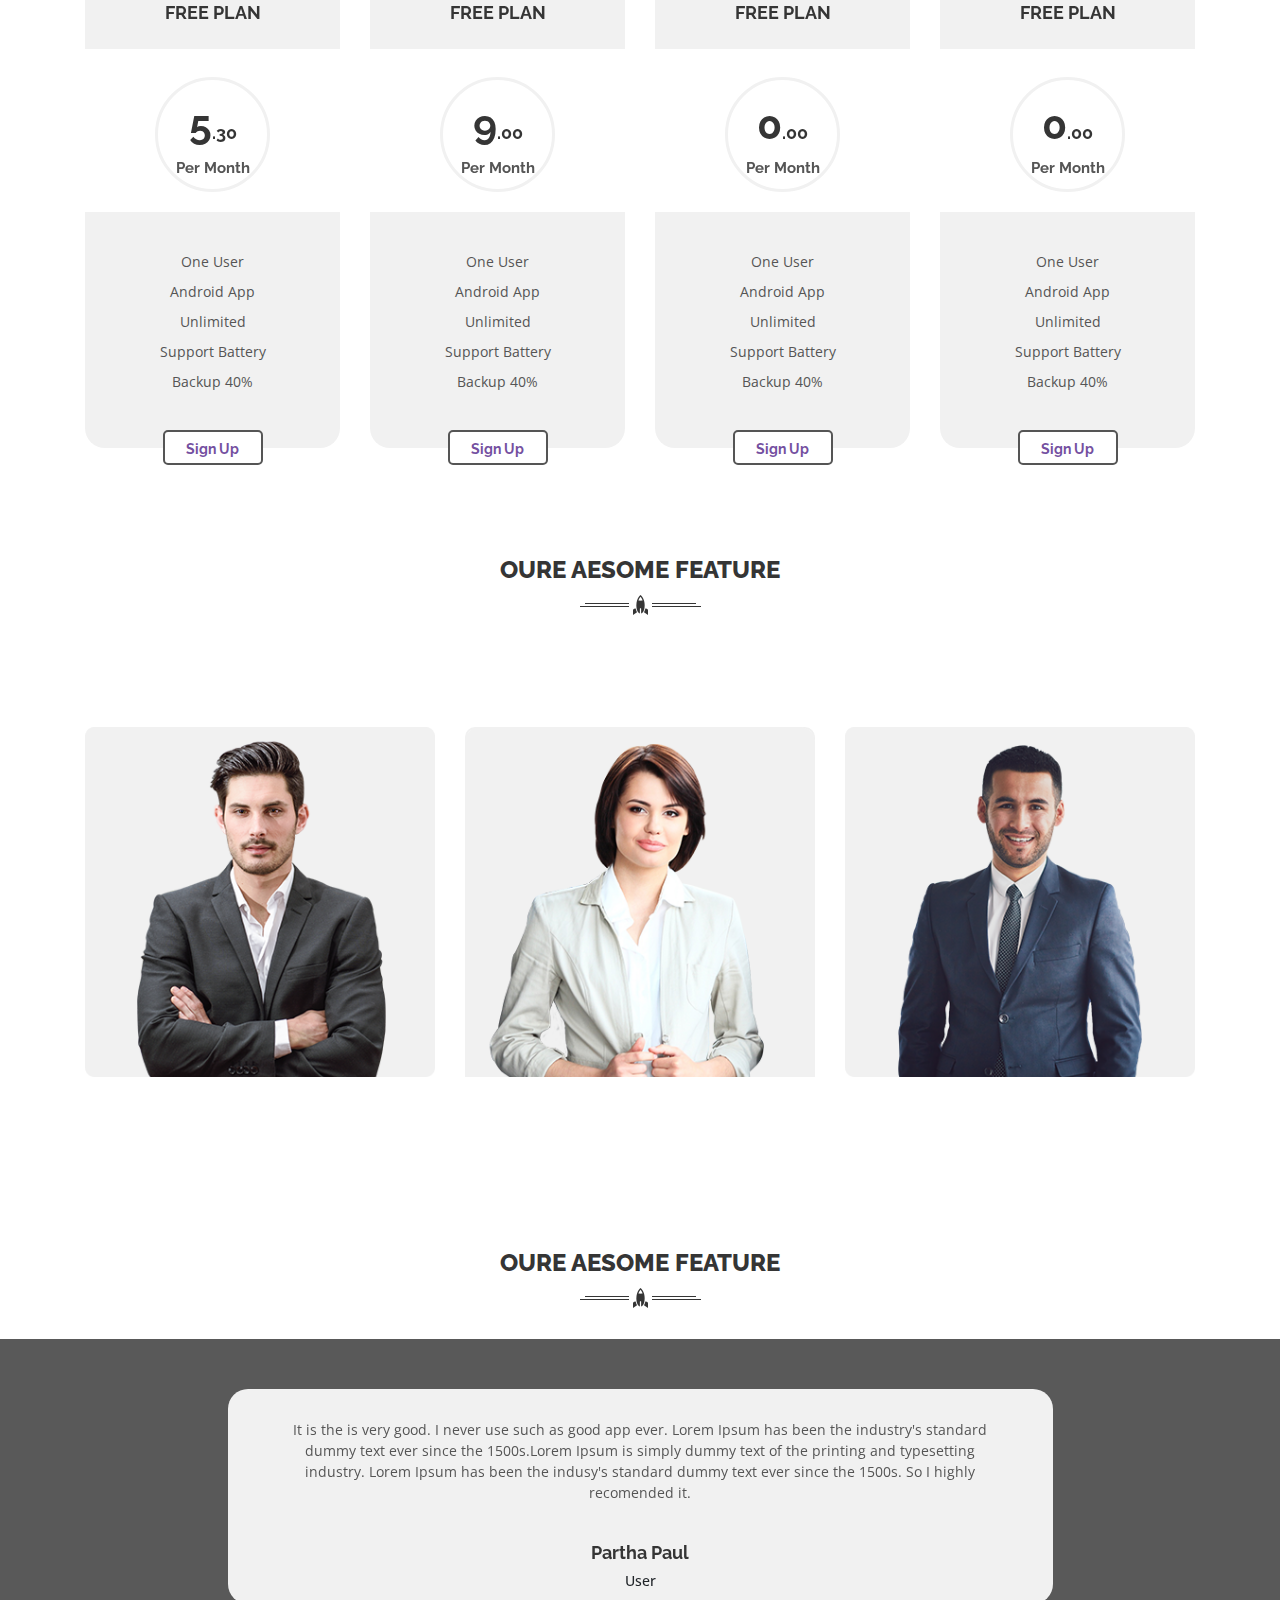
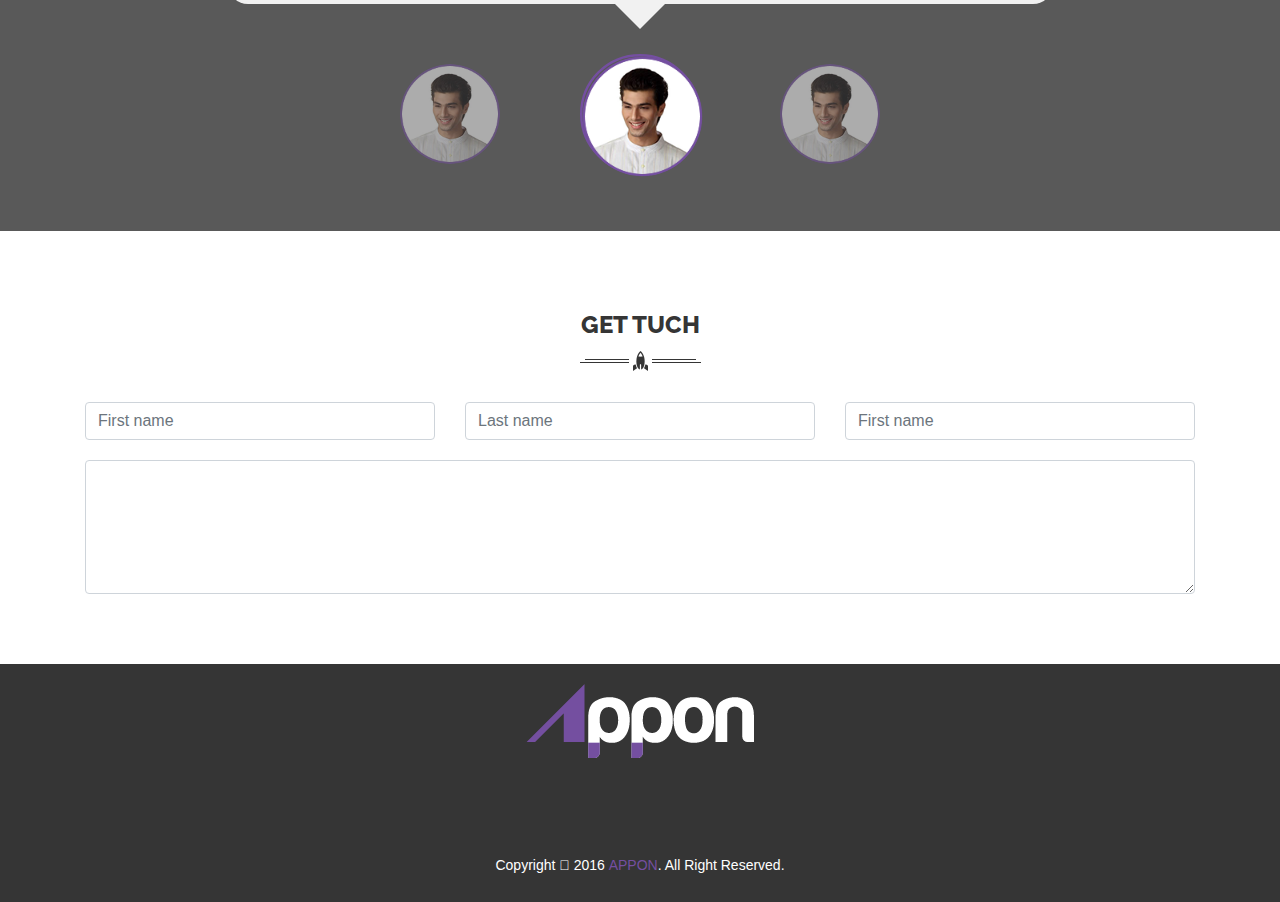
<file: ResponsiveProject3/index.html>
<!DOCTYPE html>
<html lang="en">

<head>
    <meta charset="UTF-8">
    <meta name="viewport" content="width=device-width, initial-scale=1, shrink-to-fit=no">

    <title>appon</title>
    <link rel="stylesheet" href="css/bootstrap.min.css">
    <link rel="stylesheet" href="css/slick.css">
    <link rel="stylesheet" href="css/style.css">
    <link rel="stylesheet" href="css/respoinsive.css">
    <link rel="stylesheet" href="css/venobox.css">
    <link href="https://fonts.googleapis.com/css?family=Raleway:300,400,600,700,800&display=swap" rel="stylesheet">
    <link href="https://fonts.googleapis.com/css?family=Open+Sans:300,400,600,700,800&display=swap" rel="stylesheet">
</head>

<body>

    <nav id="navid" class="navbar navbar-expand-lg navbar-light">
        <div class="container">
            <a class="navbar-brand" href="#"><img src="images/nav-img.png" alt="" class="brand_img"></a>
            <button class="navbar-toggler" type="button" data-toggle="collapse" data-target="#navbarNav" aria-controls="navbarNav" aria-expanded="false" aria-label="Toggle navigation">
                <span class="navbar-toggler-icon"></span>
            </button>
            <div class="collapse navbar-collapse" id="navbarNav">
                <ul class="navbar-nav ml-auto">
                    <li class="nav-item active">
                        <a class="nav-link" href="#">Home <span class="sr-only">(current)</span></a>
                    </li>
                    <li class="nav-item">
                        <a class="nav-link" href="#">service</a>
                    </li>
                    <li class="nav-item">
                        <a class="nav-link" href="#">screenshots</a>
                    </li>
                    <li class="nav-item">
                        <a class="nav-link disabled" href="#">price</a>
                    </li>
                    <li class="nav-item">
                        <a class="nav-link disabled" href="#">contact</a>
                    </li>
                    <li class="nav-item ">
                        <a class="nav-link disabled free_trail" href="#">free trail</a>
                    </li>
                </ul>
            </div>
        </div>
    </nav>

    <!--================== =====
           navber end 
   ======= ==================-->


    <section id="banner">

        <div class="banner_slider">
            <div class="main_banner">
                <div class="banner_images">
                    <img src="images/banner1.png" alt="">
                </div>

                <div class="banner_overly">
                    <div class="container">
                        <div class="row">
                            <div class="col-md-6"></div>
                            <div class="col-md-6 banner_des text-right">
                                <h1><span class="appon_a">a</span>ppon</h1>
                                <h2>best app landing page</h2>
                                <div class="hl ml-auto"></div>
                                <hr>
                                <h4>It’s an awesome app that you have ever used. It give you a great experis for using android app. Appon is the best app evrr had seen. So I am highly recomended you to use this app.</h4>



                                <div class="banner_btn">
                                    <ul>
                                        <li>
                                            <div class="banner-button">
                                                <a href="">
                                                    <i class="fab fa-apple"></i>
                                                    <h4>Available on <span>apple store</span></h4>
                                                </a>
                                            </div>
                                        </li>
                                        <li>
                                            <div class="banner-button google">
                                                <a href="">
                                                    <i class="fab fa-apple"></i>
                                                    <h4>Available on <span>apple store</span></h4>
                                                </a>
                                            </div>
                                        </li>
                                    </ul>
                                </div>





                            </div>
                        </div>
                    </div>
                </div>
            </div>
        </div>

    </section>

    <!--================== ==========
               banner end 
   ======= =======================-->


    <section id="about">
        <div class="container">
            <div class="row">
                <div class="col-md-7">
                    <div class="row">
                        <div class="col-md-12 m-auto">
                            <div class="title text-center">
                                <h1>About us</h1>
                                <img src="images/title.png" alt="">
                            </div>
                        </div>
                        <div class="col-md-12">
                            <div class="about_des text-center">
                                <p>Appon is the best app ever I had seen. So I want to use it everyone, when an nknown printer took a galley of type and scrambled it to make a type specimen book. It has sived not only five centuries, but also the leap into electronic typesetting, remaining essentially unchanged

                                </p>
                                <p>Appon Is an android app.Developers made it user friendly. Lorem Ipsum has been the industry's standa.</p>
                            </div>
                        </div>

                    </div>

                </div>
                <div class="col-md-5">
                    <div class="row">
                        <div class="col-md-10 m-auto">
                            <img src="images/about.png" alt="" class="w-100">
                        </div>
                    </div>

                </div>
            </div>
        </div>
    </section>


    <!--================== ==========
            about section end
    ==== =========================-->


    <section id="feature">
        <div class="container">
            <div class="row">
                <div class="col-md-6 m-auto">
                    <div class="title">
                        <h1>oure aesome feature</h1>
                        <img src="images/title.png" alt="">
                    </div>
                </div>
            </div>
            <div class="row">
                <div class="col-md-4 col-12">
                    <div class="nav flex-column nav-pills" id="v-pills-tab" role="tablist" aria-orientation="vertical">
                        <a class="nav-link active" id="v-pills-home-tab" data-toggle="pill" href="#v-pills-home" role="tab" aria-controls="v-pills-home" aria-selected="true">
                            <i class="fas fa-lock-alt"></i>
                            <h4>
                                Phone Sequrity
                                <span>Sequre your phone with Appon.</span>
                            </h4>
                        </a>
                        <a class="nav-link" id="v-pills-profile-tab" data-toggle="pill" href="#v-pills-profile" role="tab" aria-controls="v-pills-profile" aria-selected="false"><i class="fad fa-video"></i>
                            <h4>
                                video call
                                <span>enjoy your video call</span>
                            </h4>
                        </a>
                        <a class="nav-link" id="v-pills-messages-tab" data-toggle="pill" href="#v-pills-messages" role="tab" aria-controls="v-pills-messages" aria-selected="false"><i class="fad fa-cloud"></i>
                            <h4>
                                globel worming
                                <span>You’ll get notified help of Appon.</span>
                            </h4>
                        </a>
                        <a class="nav-link" id="v-pills-settings-tab" data-toggle="pill" href="#v-pills-settings" role="tab" aria-controls="v-pills-settings" aria-selected="false"><i class="fad fa-comments"></i>
                            <h4>
                                free chat
                                <span>bye useing appon freely chat</span>
                            </h4>
                        </a>
                        <a class="nav-link" id="v-pills-chat-tab" data-toggle="pill" href="#v-pills-chat" role="tab" aria-controls="v-pills-chat" aria-selected="false"><i class="fas fa-bags-shopping"></i>
                            <h4>
                                onling shoping
                                <span>Make Shopping through Appon.</span>
                            </h4>
                        </a>
                    </div>
                </div>

                <div class="col-md-8 col-12">
                    <div class="tab-content" id="v-pills-tabContent">
                        <div class="tab-pane fade show active" id="v-pills-home" role="tabpanel" aria-labelledby="v-pills-home-tab">
                            <div class="row">
                                <div class="col-md-6 m-auto">
                                    <img src="images/screenshotss.png" alt="" class="img_width">

                                </div>
                                <div class="col-md-6">
                                    <div class="feature_dic">
                                        <h3>Global Weather</h3>
                                        <p>Appon is the best app ever I had seen. So I want to use it everyone, when an nknown printer took a galley of type and scrambled it to make a type specimen book. It has survived not only five centuries, but also the leap into typesetting, remaining essentially unchanged
                                        </p>

                                        <p> Lorem Ipsum is simply dummy text of the printing and typesetting industry. Lorem.</p>
                                    </div>
                                </div>
                            </div>
                        </div>
                        <div class="tab-pane fade" id="v-pills-profile" role="tabpanel" aria-labelledby="v-pills-profile-tab">
                            <div class="row">
                                <div class="col-md-6">
                                    <img src="images/screenshotss.png" alt="" class="img_width">
                                </div>
                                <div class="col-md-6">
                                    <div class="feature_dic">
                                        <h3>Global Weather</h3>
                                        <p>Appon is the best app ever I had seen. So I want to use it everyone, when an nknown printer took a galley of type and scrambled it to make a type specimen book. It has survived not only five centuries, but also the leap into typesetting, remaining essentially unchanged
                                        </p>

                                        <p> Lorem Ipsum is simply dummy text of the printing and typesetting industry. Lorem.</p>
                                    </div>
                                </div>
                            </div>
                        </div>
                        <div class="tab-pane fade" id="v-pills-messages" role="tabpanel" aria-labelledby="v-pills-messages-tab">
                            <div class="row">
                                <div class="col-md-6">
                                    <img src="images/sc4.jpg" alt="" class="img_width">
                                </div>
                                <div class="col-md-6">
                                    <div class="feature_dic">
                                        <h3>Global Weather</h3>
                                        <p>Appon is the best app ever I had seen. So I want to use it everyone, when an nknown printer took a galley of type and scrambled it to make a type specimen book. It has survived not only five centuries, but also the leap into typesetting, remaining essentially unchanged
                                        </p>

                                        <p> Lorem Ipsum is simply dummy text of the printing and typesetting industry. Lorem.</p>
                                    </div>
                                </div>
                            </div>
                        </div>
                        <div class="tab-pane fade" id="v-pills-settings" role="tabpanel" aria-labelledby="v-pills-settings-tab">
                            <div class="row">
                                <div class="col-md-6">
                                    <img src="images/sc3.jpg" alt="" class="img_width">
                                </div>
                                <div class="col-md-6">
                                    <div class="feature_dic">
                                        <h3>Global Weather</h3>
                                        <p>Appon is the best app ever I had seen. So I want to use it everyone, when an nknown printer took a galley of type and scrambled it to make a type specimen book. It has survived not only five centuries, but also the leap into typesetting, remaining essentially unchanged
                                        </p>

                                        <p> Lorem Ipsum is simply dummy text of the printing and typesetting industry. Lorem.</p>
                                    </div>
                                </div>
                            </div>
                        </div>
                        <div class="tab-pane fade" id="v-pills-chat" role="tabpanel" aria-labelledby="v-pills-chat-tab">
                            <div class="row">
                                <div class="col-md-6">
                                    <img src="images/screenshotss.png" alt="" class="img_width">
                                </div>
                                <div class="col-md-6">
                                    <div class="feature_dic">
                                        <h3>Global Weather</h3>
                                        <p>Appon is the best app ever I had seen. So I want to use it everyone, when an nknown printer took a galley of type and scrambled it to make a type specimen book. It has survived not only five centuries, but also the leap into typesetting, remaining essentially unchanged
                                        </p>

                                        <p> Lorem Ipsum is simply dummy text of the printing and typesetting industry. Lorem.</p>
                                    </div>
                                </div>
                            </div>
                        </div>
                    </div>

                </div>
            </div>


        </div>
    </section>


    <!--================== ==========
           feature section end
    ==== =========================-->


    <section id="screenshots">
        <div class="container">
            <div class="row">
                <div class="col-md-12 text-center">
                    <div class="title">
                        <h1>screenshots</h1>
                        <img src="images/title.png" alt="">
                    </div>
                </div>
            </div>
            <div class="row slider_ss  m-0">
                <div class="col-md-12">
                    <img class="w-100" src="images/sc4.jpg" alt="">
                </div>
                <div class="col-md-12">
                    <img class="w-100" src="images/sc3.jpg" alt="">
                </div>
                <div class="col-md-12">
                    <img class="w-100" src="images/sc4.jpg" alt="">
                </div>
                <div class="col-md-12">
                    <img class="w-100" src="images/sc3.jpg" alt="">
                </div>
                <div class="col-md-12">
                    <img class="w-100" src="images/sc4.jpg" alt="">
                </div>
                <div class="col-md-12">
                    <img class="w-100" src="images/sc3.jpg" alt="">
                </div>
            </div>
        </div>
    </section>

    <!--================== ==========
          screenshort section end
    ==== =========================-->
    <section id="video">
        <div class="container">
            <div class="row">
                <div class="col-md-6 m-auto">
                    <div class="title">
                        <h1>watch video</h1>
                        <img src="images/title.png" alt="">
                    </div>
                </div>
            </div>
        </div>
        <div class="video_bg">
            <a class="venobox" data-vbtype="iframe" href="https://youtu.be/udra3Mfw2oo">
                <i class="fad fa-play-circle"></i>
            </a>
        </div>

    </section>





    <!--================== ==========
          video section end
    ==== =========================-->





    <section id="pricing" class="my-5">
        <div class="container">
            <div class="row">
                <div class="col-md-6 m-auto">
                    <div class="title">
                        <h1>pricing plan</h1>
                        <img src="images/title.png" alt="">
                    </div>
                </div>
            </div>
            <div class="row  main_pricing">
                <div class="col-md-12 pricing">
                    <div class="pricing_br">
                        <div class="free_plan">
                            <h3>free plan</h3>
                        </div>
                        <div class="price">
                            <div class="price_money">
                                <h4><span>5</span>.30</h4>
                                <p>per month</p>
                            </div>
                        </div>
                        <div class="backup">
                            <div class="backup_txt">
                                <p>One User <br>
                                    Android App
                                    Unlimited Support
                                    Battery Backup 40%</p>


                            </div>
                            <div class="bk_singup">
                                <a href="">
                                    sign up
                                </a>
                            </div>
                        </div>
                    </div>


                </div>
                <div class="col-md-12 pricing">
                    <div class="pricing_br">
                        <div class="free_plan">
                            <h3>free plan</h3>
                        </div>
                        <div class="price">
                            <div class="price_money">
                                <h4><span>9</span>.00</h4>
                                <p>per month</p>
                            </div>
                        </div>
                        <div class="backup">
                            <div class="backup_txt">
                                <p>One User <br>
                                    Android App
                                    Unlimited Support
                                    Battery Backup 40%</p>


                            </div>
                            <div class="bk_singup">
                                <a href="">
                                    sign up
                                </a>
                            </div>
                        </div>
                    </div>


                </div>
                <div class="col-md-12 pricing">
                    <div class="pricing_br">
                        <div class="free_plan">
                            <h3>free plan</h3>
                        </div>
                        <div class="price">
                            <div class="price_money">
                                <h4><span>0</span>.00</h4>
                                <p>per month</p>
                            </div>
                        </div>
                        <div class="backup">
                            <div class="backup_txt">
                                <p>One User <br>
                                    Android App
                                    Unlimited Support
                                    Battery Backup 40%</p>


                            </div>
                            <div class="bk_singup">
                                <a href="">
                                    sign up
                                </a>
                            </div>
                        </div>
                    </div>


                </div>
                <div class="col-md-12 pricing">
                    <div class="pricing_br">
                        <div class="free_plan">
                            <h3>free plan</h3>
                        </div>
                        <div class="price">
                            <div class="price_money">
                                <h4><span>0</span>.00</h4>
                                <p>per month</p>
                            </div>
                        </div>
                        <div class="backup">
                            <div class="backup_txt">
                                <p>One User <br>
                                    Android App
                                    Unlimited Support
                                    Battery Backup 40%</p>


                            </div>
                            <div class="bk_singup">
                                <a href="">
                                    sign up
                                </a>
                            </div>
                        </div>
                    </div>


                </div>
                <div class="col-md-12 pricing">
                    <div class="pricing_br">
                        <div class="free_plan">
                            <h3>free plan</h3>
                        </div>
                        <div class="price">
                            <div class="price_money">
                                <h4><span>0</span>.00</h4>
                                <p>per month</p>
                            </div>
                        </div>
                        <div class="backup">
                            <div class="backup_txt">
                                <p>One User <br>
                                    Android App
                                    Unlimited Support
                                    Battery Backup 40%</p>


                            </div>
                            <div class="bk_singup">
                                <a href="">
                                    sign up
                                </a>
                            </div>
                        </div>
                    </div>


                </div>
            </div>
        </div>
    </section>


    <!--================== ==========
           pricing section end
    ==== =========================-->

    <div id="awesome_team">
        <div class="container">
            <div class="row">
                <div class="col-md-6 m-auto">
                    <div class="title">
                        <h1>oure aesome feature</h1>
                        <img src="images/title.png" alt="">
                    </div>
                </div>

            </div>

            <div class="row team_slider">
                <div class="col-md-12">
                    <div class="team-main position-relative">
                        <div class="team-img position-relative">
                            <img src="images/team2.png" class="w-100" alt="">
                            <div class="team_icon">
                                <ul>
                                    <li><a href="">
                                            <i class="fab fa-facebook-f"></i></a>
                                    </li>
                                    <li>
                                        <a href="">
                                            <i class="fab fa-behance"></i>
                                        </a>
                                    </li>
                                    <li>
                                        <a href="">
                                            <i class="fab fa-linkedin-in"></i>
                                        </a>
                                    </li>
                                </ul>
                            </div>
                        </div>
                        <div class="team_about text-center">
                            <h4>sakeba aney</h4>
                            <h5>developar</h5>
                            <p>Sakeba Aney is Hardworking rson. She never ummy text of the prining and typesetting industry.</p>
                        </div>
                    </div>
                </div>
                <div class="col-md-12">
                    <div class="team-main position-relative">
                        <div class="team-img position-relative">
                            <img src="images/team1.png" class="w-100" alt="">
                            <div class="team_icon">
                                <ul>
                                    <li><a href="">
                                            <i class="fab fa-facebook-f"></i></a>
                                    </li>
                                    <li>
                                        <a href="">
                                            <i class="fab fa-behance"></i>
                                        </a>
                                    </li>
                                    <li>
                                        <a href="">
                                            <i class="fab fa-linkedin-in"></i>
                                        </a>
                                    </li>
                                </ul>
                            </div>
                        </div>
                        <div class="team_about text-center">
                            <h4>sakeba aney</h4>
                            <h5>developar</h5>
                            <p>Sakeba Aney is Hardworking rson. She never ummy text of the prining and typesetting industry.</p>
                        </div>
                    </div>
                </div>
                <div class="col-md-12">
                    <div class="team-main position-relative">
                        <div class="team-img position-relative">
                            <img src="images/team3.png" class="w-100" alt="">
                            <div class="team_icon">
                                <ul>
                                    <li><a href="">
                                            <i class="fab fa-facebook-f"></i></a>
                                    </li>
                                    <li>
                                        <a href="">
                                            <i class="fab fa-behance"></i>
                                        </a>
                                    </li>
                                    <li>
                                        <a href="">
                                            <i class="fab fa-linkedin-in"></i>
                                        </a>
                                    </li>
                                </ul>
                            </div>
                        </div>
                        <div class="team_about text-center">
                            <h4>sakeba aney</h4>
                            <h5>developar</h5>
                            <p>Sakeba Aney is Hardworking rson. She never ummy text of the prining and typesetting industry.</p>
                        </div>
                    </div>
                </div>
                <div class="col-md-12">
                    <div class="team-main position-relative">
                        <div class="team-img position-relative">
                            <img src="images/team1.png" class="w-100" alt="">
                            <div class="team_icon">
                                <ul>
                                    <li><a href="">
                                            <i class="fab fa-facebook-f"></i></a>
                                    </li>
                                    <li>
                                        <a href="">
                                            <i class="fab fa-behance"></i>
                                        </a>
                                    </li>
                                    <li>
                                        <a href="">
                                            <i class="fab fa-linkedin-in"></i>
                                        </a>
                                    </li>
                                </ul>
                            </div>
                        </div>
                        <div class="team_about text-center">
                            <h4>sakeba aney</h4>
                            <h5>developar</h5>
                            <p>Sakeba Aney is Hardworking rson. She never ummy text of the prining and typesetting industry.</p>
                        </div>
                    </div>
                </div>
            </div>

        </div>

    </div>


    <!--================== ==========
           team section end
    ==== =========================-->

    <div id="feedfack_full">

        <div class="container">
            <div class="row">
                <div class="col-md-6 m-auto">
                    <div class="title">
                        <h1>oure aesome feature</h1>
                        <img src="images/title.png" alt="">
                    </div>
                </div>
            </div>
        </div>


        <div class="feedback">
            <div class="container">

                <div class="row ">
                    <div class="col-md-9 col-12 m-auto">
                        <div class="feedback_slide">

                            <div class="feedk text-center">
                                <p>
                                    It is the is very good. I never use such as good app ever. Lorem Ipsum has been the industry's standard dummy text ever since the 1500s.Lorem Ipsum is simply dummy text of the printing and typesetting industry. Lorem Ipsum has been the indusy's standard dummy text ever since the 1500s. So I highly recomended it.
                                </p>
                                <span><i class="fas fa-star"></i><i class="fas fa-star"></i><i class="fas fa-star"></i><i class="fas fa-star"></i></span>
                                <h3>Partha Paul</h3>
                                <h4>user</h4>
                            </div>

                            <div class="feedk text-center">
                                <p>
                                    It is the is very good. I never use such as good app ever. Lorem Ipsum has been the industry's standard dummy text ever since the 1500s.Lorem Ipsum is .
                                </p>
                                <span><i class="fas fa-star"></i><i class="fas fa-star"></i><i class="fas fa-star"></i><i class="fas fa-star"></i></span>
                                <h3>Partha Paul</h3>
                                <h4>user</h4>
                            </div>

                            <div class="feedk text-center">
                                <p>
                                    It is the is very good. I never use such as good app ever. Lorem Ipsum has been the industry's standard dummy text ever since the 1500s.Lorem Ipsum is simply dummy text of the printing and typesetting industry. Lorem Ipsum has been the indusy's standard dummy text ever since the 1500s. So I highly recomended it.
                                </p>
                                <span><i class="fas fa-star"></i><i class="fas fa-star"></i><i class="fas fa-star"></i><i class="fas fa-star"></i></span>
                                <h3>Partha Paul</h3>
                                <h4>user</h4>
                            </div>

                            <div class="feedk text-center">
                                <p>
                                    It is the is very good. I never use such as good app ever. Lorem Ipsum has been the industry's standard dummy text ever since the 1500s.Lorem Ipsum is simply dummy text of the printing and typesetting industry. Lorem Ipsum has been the indusy's standard
                                </p>
                                <span><i class="fas fa-star"></i><i class="fas fa-star"></i><i class="fas fa-star"></i><i class="fas fa-star"></i></span>
                                <h3>Partha Paul</h3>
                                <h4>user</h4>
                            </div>
                        </div>
                    </div>
                </div>

                <div class="row">
                    <div class="col-md-6 m-auto">
                        <div class="row clients_slider">

                            <div class="col-md-12">
                                <div class="clients">
                                    <img src="images/patha_paul.png" alt="">
                                </div>
                            </div>

                            <div class="col-md-12">
                                <div class="clients">
                                    <img src="images/patha_paul.png" alt="">
                                </div>
                            </div>

                            <div class="col-md-12">
                                <div class="clients">
                                    <img src="images/patha_paul.png" alt="">
                                </div>
                            </div>

                            <div class="col-md-12">
                                <div class="clients">
                                    <img src="images/patha_paul.png" alt="">
                                </div>
                            </div>
                        </div>

                    </div>
                </div>

            </div>
        </div>

    </div>





    <!--================== ==========
           feedback section end
    ==== =========================-->


    <section id="get_tuch">
        <div class="container">
            <div class="row">
                <div class="col-md-6 m-auto">
                    <div class="title">
                        <h1>get tuch</h1>
                        <img src="images/title.png" alt="">
                    </div>
                </div>
            </div>

            <div class="row">
                <div class="col-md-12">
                    <form>
                        <div class="row text-center">
                            <div class="col-md-4">
                                <input type="text" class="form-control" placeholder="First name">
                            </div>
                            <div class="col-md-4">
                                <input type="text" class="form-control" placeholder="Last name">
                            </div>
                            <div class="col-md-4">
                                <input type="text" class="form-control" placeholder="First name">
                            </div>
                        </div>
                        <div class="row">
                            <div class="col-md-12 messsage">
                                <textarea class="form-control" id="exampleFormControlTextarea1" rows="3"></textarea>
                            </div>
                        </div>
                    </form>
                </div>
            </div>

        </div>
    </section>

    <!--================== ==========
           tuch section end
    ==== =========================-->



    <section id="footer">
        <div class="container">
            <div class="col-md-5 m-auto text-center">
                <img src="images/footer_logo.png" alt="">
                <ul>
                    <li><a href=""><i class="fab fa-facebook"></i></a></li>
                    <li><a href=""><i class="fab fa-google-plus"></i></a></li>
                    <li><a href=""><i class="fab fa-twitter"></i></a></li>
                    <li><a href=""><i class="fab fa-invision"></i></a></li>
                    <li><a href=""><i class="fab fa-google-plus"></i></a></li>
                </ul>
                <p>Copyright  2016 <span>APPON</span>. All Right Reserved.</p>
            </div>
        </div>
    </section>


    <script src="js/jquery-1.12.4.min.js"></script>
    <script src="js/bootstrap.min.js"></script>
    <script src="js/slick.min.js"></script>
    <script src="js/popper.min.js"></script>
    <script src="js/venobox.min.js"></script>
    <script src="js/e8b72830d1.js"></script>

    <script src="js/main.js"></script>
</body>

</html>
</file>
<file: FinalProject/css/venobox.css>
/* ------ venobox.css --------*/
.vbox-overlay *, .vbox-overlay *:before, .vbox-overlay *:after{
    -webkit-backface-visibility: hidden;
    -webkit-box-sizing:border-box;
    -moz-box-sizing:border-box;
    box-sizing:border-box;
}
.vbox-overlay * { 
    -webkit-backface-visibility: visible;
    backface-visibility: visible;
}
.vbox-overlay{
    display: -webkit-flex;
    display: flex;
    -webkit-flex-direction: column;
    flex-direction: column;
    -webkit-justify-content: center;
    justify-content: center;
    -webkit-align-items: center;
    align-items: center;
    position: fixed;
    left: 0;
    top: 0;
    bottom: 0;
    right: 0;
    z-index: 1040;
    -webkit-transform:translateZ(1000px);
    transform: translateZ(1000px);
    transform-style: preserve-3d;
}

/* ----- navigation ----- */
.vbox-title{
    width: 100%;
    height: 40px;
    float: left;
    text-align: center;
    line-height: 28px;
    font-size: 12px;
    padding: 6px 40px;
    overflow: hidden;
    position: fixed;
    display: none;
    left: 0;
    z-index: 1050;
}
.vbox-close{
    cursor: pointer;
    position: fixed;
    top: -1px;
    right: 0;
    width: 50px;
    height: 40px;
    padding: 6px;
    display: block;
    background-position:10px center;
    overflow: hidden;
    font-size: 24px;
    line-height: 1;
    text-align: center;
    z-index: 1050;
}
.vbox-num{
    cursor: pointer;
    position: fixed;
    left: 0;
    height: 40px;
    display: block;
    overflow: hidden;
    line-height: 28px;
    font-size: 12px;
    padding: 6px 10px;
    display: none;
    z-index: 1050;
}
/* ----- navigation ARROWS ----- */
.vbox-next, .vbox-prev{
    position: fixed;
    top: 50%;
    margin-top: -15px;
    overflow: hidden;
    cursor: pointer;
    display: block;
    width: 45px;
    height: 45px;
    z-index: 1050;
}
.vbox-next span, .vbox-prev span{
    position: relative;
    width: 20px;
    height: 20px;
    border: 2px solid transparent;
    border-top-color: #B6B6B6;
    border-right-color: #B6B6B6;
    text-indent: -100px;
    position: absolute;
    top: 8px;
    display: block;
}
.vbox-prev{
    left: 15px;
}
.vbox-next{
    right: 15px;
}
.vbox-prev span{
    left: 10px;
    -ms-transform: rotate(-135deg);
    -webkit-transform: rotate(-135deg);
    transform: rotate(-135deg);
}
.vbox-next span{
    -ms-transform: rotate(45deg);
    -webkit-transform: rotate(45deg);
    transform: rotate(45deg);
    right: 10px;
}
/* ------- inline window ------ */
.vbox-inline{
    width: 420px;
    height: 315px;
    height: 70vh;
    padding: 10px;
    background: #fff;
    margin: 0 auto;
    overflow: auto;
    text-align: left;
}
/* ------- Video & iFrames window ------ */
.venoframe{
    max-width: 100%;
    width: 100%;
    border: none;
    width: 100%;
    height: 260px;
    height: 70vh;
}
.venoframe.vbvid{
    height: 260px;
}
@media (min-width: 768px) {
    .venoframe, .vbox-inline{
        width: 90%;
        height: 360px;
        height: 70vh;
    }
    .venoframe.vbvid{
        width: 640px;
        height: 360px;
    }
}
@media (min-width: 992px) {
    .venoframe, .vbox-inline{
        max-width: 1200px;
        width: 80%;
        height: 540px;
        height: 70vh;
    }
    .venoframe.vbvid{
        width: 960px;
        height: 540px;
    }
}
/* 
Please do NOT edit this part! 
or at least read this note: http://i.imgur.com/7C0ws9e.gif
*/
.vbox-open{
    overflow: hidden;
}
.vbox-container{
    position: absolute;
    left: 0;
    right: 0;
    top: 0;
    bottom: 0;
    overflow-x: hidden;
    overflow-y: scroll;
    overflow-scrolling: touch;
    -webkit-overflow-scrolling: touch;
    z-index: 20;
    max-height: 100%;

}

.vbox-content{
    text-align: center;
    float: left;
    width: 100%;
    position: relative;
    overflow: hidden;
    padding: 20px 10px;
}
.vbox-container img{
    max-width: 100%;
    height: auto;
}
.vbox-figlio{
    box-shadow: 0 0 12px rgba(0,0,0,0.19), 0 6px 6px rgba(0,0,0,0.23);
    max-width: 100%;
    text-align: initial;
}
img.vbox-figlio{
    -webkit-user-select: none;
-khtml-user-select: none;
-moz-user-select: none;
-o-user-select: none;
user-select: none;
}
.vbox-content.swipe-left{
    margin-left: -200px !important;
}
.vbox-content.swipe-right{
    margin-left: 200px !important;
}
.vbox-animated{
    webkit-transition: margin 300ms ease-out;
    transition: margin 300ms ease-out;
}

/* ---------- preloader ----------
 * SPINKIT 
 * http://tobiasahlin.com/spinkit/
-------------------------------- */
.sk-double-bounce,.sk-rotating-plane{width:40px;height:40px;margin:40px auto}.sk-rotating-plane{background-color:#333;-webkit-animation:sk-rotatePlane 1.2s infinite ease-in-out;animation:sk-rotatePlane 1.2s infinite ease-in-out}@-webkit-keyframes sk-rotatePlane{0%{-webkit-transform:perspective(120px) rotateX(0) rotateY(0);transform:perspective(120px) rotateX(0) rotateY(0)}50%{-webkit-transform:perspective(120px) rotateX(-180.1deg) rotateY(0);transform:perspective(120px) rotateX(-180.1deg) rotateY(0)}100%{-webkit-transform:perspective(120px) rotateX(-180deg) rotateY(-179.9deg);transform:perspective(120px) rotateX(-180deg) rotateY(-179.9deg)}}@keyframes sk-rotatePlane{0%{-webkit-transform:perspective(120px) rotateX(0) rotateY(0);transform:perspective(120px) rotateX(0) rotateY(0)}50%{-webkit-transform:perspective(120px) rotateX(-180.1deg) rotateY(0);transform:perspective(120px) rotateX(-180.1deg) rotateY(0)}100%{-webkit-transform:perspective(120px) rotateX(-180deg) rotateY(-179.9deg);transform:perspective(120px) rotateX(-180deg) rotateY(-179.9deg)}}.sk-double-bounce{position:relative}.sk-double-bounce .sk-child{width:100%;height:100%;border-radius:50%;background-color:#333;opacity:.6;position:absolute;top:0;left:0;-webkit-animation:sk-doubleBounce 2s infinite ease-in-out;animation:sk-doubleBounce 2s infinite ease-in-out}.sk-chasing-dots .sk-child,.sk-spinner-pulse,.sk-three-bounce .sk-child{background-color:#333;border-radius:100%}.sk-double-bounce .sk-double-bounce2{-webkit-animation-delay:-1s;animation-delay:-1s}@-webkit-keyframes sk-doubleBounce{0%,100%{-webkit-transform:scale(0);transform:scale(0)}50%{-webkit-transform:scale(1);transform:scale(1)}}@keyframes sk-doubleBounce{0%,100%{-webkit-transform:scale(0);transform:scale(0)}50%{-webkit-transform:scale(1);transform:scale(1)}}.sk-wave{margin:40px auto;width:50px;height:40px;text-align:center;font-size:10px}.sk-wave .sk-rect{background-color:#333;height:100%;width:6px;display:inline-block;-webkit-animation:sk-waveStretchDelay 1.2s infinite ease-in-out;animation:sk-waveStretchDelay 1.2s infinite ease-in-out}.sk-wave .sk-rect1{-webkit-animation-delay:-1.2s;animation-delay:-1.2s}.sk-wave .sk-rect2{-webkit-animation-delay:-1.1s;animation-delay:-1.1s}.sk-wave .sk-rect3{-webkit-animation-delay:-1s;animation-delay:-1s}.sk-wave .sk-rect4{-webkit-animation-delay:-.9s;animation-delay:-.9s}.sk-wave .sk-rect5{-webkit-animation-delay:-.8s;animation-delay:-.8s}@-webkit-keyframes sk-waveStretchDelay{0%,100%,40%{-webkit-transform:scaleY(.4);transform:scaleY(.4)}20%{-webkit-transform:scaleY(1);transform:scaleY(1)}}@keyframes sk-waveStretchDelay{0%,100%,40%{-webkit-transform:scaleY(.4);transform:scaleY(.4)}20%{-webkit-transform:scaleY(1);transform:scaleY(1)}}.sk-wandering-cubes{margin:40px auto;width:40px;height:40px;position:relative}.sk-wandering-cubes .sk-cube{background-color:#333;width:10px;height:10px;position:absolute;top:0;left:0;-webkit-animation:sk-wanderingCube 1.8s ease-in-out -1.8s infinite both;animation:sk-wanderingCube 1.8s ease-in-out -1.8s infinite both}.sk-chasing-dots,.sk-spinner-pulse{width:40px;height:40px;margin:40px auto}.sk-wandering-cubes .sk-cube2{-webkit-animation-delay:-.9s;animation-delay:-.9s}@-webkit-keyframes sk-wanderingCube{0%{-webkit-transform:rotate(0);transform:rotate(0)}25%{-webkit-transform:translateX(30px) rotate(-90deg) scale(.5);transform:translateX(30px) rotate(-90deg) scale(.5)}50%{-webkit-transform:translateX(30px) translateY(30px) rotate(-179deg);transform:translateX(30px) translateY(30px) rotate(-179deg)}50.1%{-webkit-transform:translateX(30px) translateY(30px) rotate(-180deg);transform:translateX(30px) translateY(30px) rotate(-180deg)}75%{-webkit-transform:translateX(0) translateY(30px) rotate(-270deg) scale(.5);transform:translateX(0) translateY(30px) rotate(-270deg) scale(.5)}100%{-webkit-transform:rotate(-360deg);transform:rotate(-360deg)}}@keyframes sk-wanderingCube{0%{-webkit-transform:rotate(0);transform:rotate(0)}25%{-webkit-transform:translateX(30px) rotate(-90deg) scale(.5);transform:translateX(30px) rotate(-90deg) scale(.5)}50%{-webkit-transform:translateX(30px) translateY(30px) rotate(-179deg);transform:translateX(30px) translateY(30px) rotate(-179deg)}50.1%{-webkit-transform:translateX(30px) translateY(30px) rotate(-180deg);transform:translateX(30px) translateY(30px) rotate(-180deg)}75%{-webkit-transform:translateX(0) translateY(30px) rotate(-270deg) scale(.5);transform:translateX(0) translateY(30px) rotate(-270deg) scale(.5)}100%{-webkit-transform:rotate(-360deg);transform:rotate(-360deg)}}.sk-spinner-pulse{-webkit-animation:sk-pulseScaleOut 1s infinite ease-in-out;animation:sk-pulseScaleOut 1s infinite ease-in-out}@-webkit-keyframes sk-pulseScaleOut{0%{-webkit-transform:scale(0);transform:scale(0)}100%{-webkit-transform:scale(1);transform:scale(1);opacity:0}}@keyframes sk-pulseScaleOut{0%{-webkit-transform:scale(0);transform:scale(0)}100%{-webkit-transform:scale(1);transform:scale(1);opacity:0}}.sk-chasing-dots{position:relative;text-align:center;-webkit-animation:sk-chasingDotsRotate 2s infinite linear;animation:sk-chasingDotsRotate 2s infinite linear}.sk-chasing-dots .sk-child{width:60%;height:60%;display:inline-block;position:absolute;top:0;-webkit-animation:sk-chasingDotsBounce 2s infinite ease-in-out;animation:sk-chasingDotsBounce 2s infinite ease-in-out}.sk-chasing-dots .sk-dot2{top:auto;bottom:0;-webkit-animation-delay:-1s;animation-delay:-1s}@-webkit-keyframes sk-chasingDotsRotate{100%{-webkit-transform:rotate(360deg);transform:rotate(360deg)}}@keyframes sk-chasingDotsRotate{100%{-webkit-transform:rotate(360deg);transform:rotate(360deg)}}@-webkit-keyframes sk-chasingDotsBounce{0%,100%{-webkit-transform:scale(0);transform:scale(0)}50%{-webkit-transform:scale(1);transform:scale(1)}}@keyframes sk-chasingDotsBounce{0%,100%{-webkit-transform:scale(0);transform:scale(0)}50%{-webkit-transform:scale(1);transform:scale(1)}}.sk-three-bounce{margin:40px auto;width:80px;text-align:center}.sk-three-bounce .sk-child{width:20px;height:20px;display:inline-block;-webkit-animation:sk-three-bounce 1.4s ease-in-out 0s infinite both;animation:sk-three-bounce 1.4s ease-in-out 0s infinite both}.sk-circle .sk-child:before,.sk-fading-circle .sk-circle:before{display:block;border-radius:100%;content:'';background-color:#333}.sk-three-bounce .sk-bounce1{-webkit-animation-delay:-.32s;animation-delay:-.32s}.sk-three-bounce .sk-bounce2{-webkit-animation-delay:-.16s;animation-delay:-.16s}@-webkit-keyframes sk-three-bounce{0%,100%,80%{-webkit-transform:scale(0);transform:scale(0)}40%{-webkit-transform:scale(1);transform:scale(1)}}@keyframes sk-three-bounce{0%,100%,80%{-webkit-transform:scale(0);transform:scale(0)}40%{-webkit-transform:scale(1);transform:scale(1)}}.sk-circle{margin:40px auto;width:40px;height:40px;position:relative}.sk-circle .sk-child{width:100%;height:100%;position:absolute;left:0;top:0}.sk-circle .sk-child:before{margin:0 auto;width:15%;height:15%;-webkit-animation:sk-circleBounceDelay 1.2s infinite ease-in-out both;animation:sk-circleBounceDelay 1.2s infinite ease-in-out both}.sk-circle .sk-circle2{-webkit-transform:rotate(30deg);-ms-transform:rotate(30deg);transform:rotate(30deg)}.sk-circle .sk-circle3{-webkit-transform:rotate(60deg);-ms-transform:rotate(60deg);transform:rotate(60deg)}.sk-circle .sk-circle4{-webkit-transform:rotate(90deg);-ms-transform:rotate(90deg);transform:rotate(90deg)}.sk-circle .sk-circle5{-webkit-transform:rotate(120deg);-ms-transform:rotate(120deg);transform:rotate(120deg)}.sk-circle .sk-circle6{-webkit-transform:rotate(150deg);-ms-transform:rotate(150deg);transform:rotate(150deg)}.sk-circle .sk-circle7{-webkit-transform:rotate(180deg);-ms-transform:rotate(180deg);transform:rotate(180deg)}.sk-circle .sk-circle8{-webkit-transform:rotate(210deg);-ms-transform:rotate(210deg);transform:rotate(210deg)}.sk-circle .sk-circle9{-webkit-transform:rotate(240deg);-ms-transform:rotate(240deg);transform:rotate(240deg)}.sk-circle .sk-circle10{-webkit-transform:rotate(270deg);-ms-transform:rotate(270deg);transform:rotate(270deg)}.sk-circle .sk-circle11{-webkit-transform:rotate(300deg);-ms-transform:rotate(300deg);transform:rotate(300deg)}.sk-circle .sk-circle12{-webkit-transform:rotate(330deg);-ms-transform:rotate(330deg);transform:rotate(330deg)}.sk-circle .sk-circle2:before{-webkit-animation-delay:-1.1s;animation-delay:-1.1s}.sk-circle .sk-circle3:before{-webkit-animation-delay:-1s;animation-delay:-1s}.sk-circle .sk-circle4:before{-webkit-animation-delay:-.9s;animation-delay:-.9s}.sk-circle .sk-circle5:before{-webkit-animation-delay:-.8s;animation-delay:-.8s}.sk-circle .sk-circle6:before{-webkit-animation-delay:-.7s;animation-delay:-.7s}.sk-circle .sk-circle7:before{-webkit-animation-delay:-.6s;animation-delay:-.6s}.sk-circle .sk-circle8:before{-webkit-animation-delay:-.5s;animation-delay:-.5s}.sk-circle .sk-circle9:before{-webkit-animation-delay:-.4s;animation-delay:-.4s}.sk-circle .sk-circle10:before{-webkit-animation-delay:-.3s;animation-delay:-.3s}.sk-circle .sk-circle11:before{-webkit-animation-delay:-.2s;animation-delay:-.2s}.sk-circle .sk-circle12:before{-webkit-animation-delay:-.1s;animation-delay:-.1s}@-webkit-keyframes sk-circleBounceDelay{0%,100%,80%{-webkit-transform:scale(0);transform:scale(0)}40%{-webkit-transform:scale(1);transform:scale(1)}}@keyframes sk-circleBounceDelay{0%,100%,80%{-webkit-transform:scale(0);transform:scale(0)}40%{-webkit-transform:scale(1);transform:scale(1)}}.sk-cube-grid{width:40px;height:40px;margin:40px auto}.sk-cube-grid .sk-cube{width:33.33%;height:33.33%;background-color:#333;float:left;-webkit-animation:sk-cubeGridScaleDelay 1.3s infinite ease-in-out;animation:sk-cubeGridScaleDelay 1.3s infinite ease-in-out}.sk-cube-grid .sk-cube1{-webkit-animation-delay:.2s;animation-delay:.2s}.sk-cube-grid .sk-cube2{-webkit-animation-delay:.3s;animation-delay:.3s}.sk-cube-grid .sk-cube3{-webkit-animation-delay:.4s;animation-delay:.4s}.sk-cube-grid .sk-cube4{-webkit-animation-delay:.1s;animation-delay:.1s}.sk-cube-grid .sk-cube5{-webkit-animation-delay:.2s;animation-delay:.2s}.sk-cube-grid .sk-cube6{-webkit-animation-delay:.3s;animation-delay:.3s}.sk-cube-grid .sk-cube7{-webkit-animation-delay:0ms;animation-delay:0ms}.sk-cube-grid .sk-cube8{-webkit-animation-delay:.1s;animation-delay:.1s}.sk-cube-grid .sk-cube9{-webkit-animation-delay:.2s;animation-delay:.2s}@-webkit-keyframes sk-cubeGridScaleDelay{0%,100%,70%{-webkit-transform:scale3D(1,1,1);transform:scale3D(1,1,1)}35%{-webkit-transform:scale3D(0,0,1);transform:scale3D(0,0,1)}}@keyframes sk-cubeGridScaleDelay{0%,100%,70%{-webkit-transform:scale3D(1,1,1);transform:scale3D(1,1,1)}35%{-webkit-transform:scale3D(0,0,1);transform:scale3D(0,0,1)}}.sk-fading-circle{margin:40px auto;width:40px;height:40px;position:relative}.sk-fading-circle .sk-circle{width:100%;height:100%;position:absolute;left:0;top:0}.sk-fading-circle .sk-circle:before{margin:0 auto;width:15%;height:15%;-webkit-animation:sk-circleFadeDelay 1.2s infinite ease-in-out both;animation:sk-circleFadeDelay 1.2s infinite ease-in-out both}.sk-fading-circle .sk-circle2{-webkit-transform:rotate(30deg);-ms-transform:rotate(30deg);transform:rotate(30deg)}.sk-fading-circle .sk-circle3{-webkit-transform:rotate(60deg);-ms-transform:rotate(60deg);transform:rotate(60deg)}.sk-fading-circle .sk-circle4{-webkit-transform:rotate(90deg);-ms-transform:rotate(90deg);transform:rotate(90deg)}.sk-fading-circle .sk-circle5{-webkit-transform:rotate(120deg);-ms-transform:rotate(120deg);transform:rotate(120deg)}.sk-fading-circle .sk-circle6{-webkit-transform:rotate(150deg);-ms-transform:rotate(150deg);transform:rotate(150deg)}.sk-fading-circle .sk-circle7{-webkit-transform:rotate(180deg);-ms-transform:rotate(180deg);transform:rotate(180deg)}.sk-fading-circle .sk-circle8{-webkit-transform:rotate(210deg);-ms-transform:rotate(210deg);transform:rotate(210deg)}.sk-fading-circle .sk-circle9{-webkit-transform:rotate(240deg);-ms-transform:rotate(240deg);transform:rotate(240deg)}.sk-fading-circle .sk-circle10{-webkit-transform:rotate(270deg);-ms-transform:rotate(270deg);transform:rotate(270deg)}.sk-fading-circle .sk-circle11{-webkit-transform:rotate(300deg);-ms-transform:rotate(300deg);transform:rotate(300deg)}.sk-fading-circle .sk-circle12{-webkit-transform:rotate(330deg);-ms-transform:rotate(330deg);transform:rotate(330deg)}.sk-fading-circle .sk-circle2:before{-webkit-animation-delay:-1.1s;animation-delay:-1.1s}.sk-fading-circle .sk-circle3:before{-webkit-animation-delay:-1s;animation-delay:-1s}.sk-fading-circle .sk-circle4:before{-webkit-animation-delay:-.9s;animation-delay:-.9s}.sk-fading-circle .sk-circle5:before{-webkit-animation-delay:-.8s;animation-delay:-.8s}.sk-fading-circle .sk-circle6:before{-webkit-animation-delay:-.7s;animation-delay:-.7s}.sk-fading-circle .sk-circle7:before{-webkit-animation-delay:-.6s;animation-delay:-.6s}.sk-fading-circle .sk-circle8:before{-webkit-animation-delay:-.5s;animation-delay:-.5s}.sk-fading-circle .sk-circle9:before{-webkit-animation-delay:-.4s;animation-delay:-.4s}.sk-fading-circle .sk-circle10:before{-webkit-animation-delay:-.3s;animation-delay:-.3s}.sk-fading-circle .sk-circle11:before{-webkit-animation-delay:-.2s;animation-delay:-.2s}.sk-fading-circle .sk-circle12:before{-webkit-animation-delay:-.1s;animation-delay:-.1s}@-webkit-keyframes sk-circleFadeDelay{0%,100%,39%{opacity:0}40%{opacity:1}}@keyframes sk-circleFadeDelay{0%,100%,39%{opacity:0}40%{opacity:1}}.sk-folding-cube{margin:40px auto;width:40px;height:40px;position:relative;-webkit-transform:rotateZ(45deg);transform:rotateZ(45deg)}.sk-folding-cube .sk-cube{float:left;width:50%;height:50%;position:relative;-webkit-transform:scale(1.1);-ms-transform:scale(1.1);transform:scale(1.1)}.sk-folding-cube .sk-cube:before{content:'';position:absolute;top:0;left:0;width:100%;height:100%;background-color:#333;-webkit-animation:sk-foldCubeAngle 2.4s infinite linear both;animation:sk-foldCubeAngle 2.4s infinite linear both;-webkit-transform-origin:100% 100%;-ms-transform-origin:100% 100%;transform-origin:100% 100%}.sk-folding-cube .sk-cube2{-webkit-transform:scale(1.1) rotateZ(90deg);transform:scale(1.1) rotateZ(90deg)}.sk-folding-cube .sk-cube3{-webkit-transform:scale(1.1) rotateZ(180deg);transform:scale(1.1) rotateZ(180deg)}.sk-folding-cube .sk-cube4{-webkit-transform:scale(1.1) rotateZ(270deg);transform:scale(1.1) rotateZ(270deg)}.sk-folding-cube .sk-cube2:before{-webkit-animation-delay:.3s;animation-delay:.3s}.sk-folding-cube .sk-cube3:before{-webkit-animation-delay:.6s;animation-delay:.6s}.sk-folding-cube .sk-cube4:before{-webkit-animation-delay:.9s;animation-delay:.9s}@-webkit-keyframes sk-foldCubeAngle{0%,10%{-webkit-transform:perspective(140px) rotateX(-180deg);transform:perspective(140px) rotateX(-180deg);opacity:0}25%,75%{-webkit-transform:perspective(140px) rotateX(0);transform:perspective(140px) rotateX(0);opacity:1}100%,90%{-webkit-transform:perspective(140px) rotateY(180deg);transform:perspective(140px) rotateY(180deg);opacity:0}}@keyframes sk-foldCubeAngle{0%,10%{-webkit-transform:perspective(140px) rotateX(-180deg);transform:perspective(140px) rotateX(-180deg);opacity:0}25%,75%{-webkit-transform:perspective(140px) rotateX(0);transform:perspective(140px) rotateX(0);opacity:1}100%,90%{-webkit-transform:perspective(140px) rotateY(180deg);transform:perspective(140px) rotateY(180deg);opacity:0}}
</file>
<file: FinalProject/css/style.css>
* {
    padding: 0;
    margin: 0;
    outline: 0;
}

ol,
ul {
    list-style: none;
}

a {
    text-decoration: none;
}

a:hover {
    text-decoration: none;
}
@font-face{
    src: url(../font/Bill.ttf);
    font-family: "signature";
}
body{
    overflow-x: hidden;
}
/*end of common css*/

/*start of navbar*/
.nav-full {
    padding: 30px 0;
    border-bottom: 1px solid rgba(254, 198, 0, 0.2);
    position: absolute;
    top: 8px;
    left: 0;
    width: 100%;
    z-index: 99;
    transition: all 0.4s linear;
}

.nav-full ul li .nav-link {
    color: #fff !important;
    font-family: 'Raleway', sans-serif;
    font-size: 16px;
    font-weight: 500;
    text-transform: capitalize;
    margin: 0 15px;
    position: relative;
    transition: all 0.4s linear;
}

.nav-full ul li .nav-link:before {
    content: "";
    position: absolute;
    height: 2px;
    width: 100%;
    background-color: transparent;
    bottom: -42px;
    left: 0;
    transition: all 0.4s linear;
}
.sticky.nav-full ul li .nav-link:before{
    content: "";
    position: absolute;
    height: 2px;
    width: 100%;
    background-color: transparent;
    bottom: -21px;
    left: 0;
    transition: all 0.4s linear;
}
.nav-full ul li .nav-link:hover,
.nav-full ul li .nav-link:hover:before {
    color: #fec600 !important;
}

.nav-full ul li .nav-link:hover:before {
    background-color: #fec600;
}

.nav-full .navbar-nav .active {
    color: #fec600;
}

.nav-full .navbar-nav .active .nav-link:before {
    background-color: #fec600;
}

.navbar-toggler {
    background: #f1f1f1;
}

.navbar-light .navbar-toggler {
    margin: 0 15px;
}

/*bannar part start*/
#bannar-full .slider1 {
    background: url(../image/banner1.jpg) center center no-repeat;
    background-size: cover;
    padding: 250px 0 180px 0;
    position: relative;
    z-index: 1;
}

#bannar-full .slider2 {
    background: url(../image/banner2.jpg) center center no-repeat;
    background-size: cover;
    padding: 250px 0 180px 0;
    position: relative;
    z-index: 1;
}

#bannar-full .slider3 {
    background: url(../image/banner3.jpg) center center no-repeat;
    background-size: cover;
    padding: 250px 0 180px 0;
    position: relative;
    z-index: 1;
}

.slider1:before,
.slider2:before,
.slider3:before {
    content: "";
    position: absolute;
    height: 100%;
    width: 100%;
    top: 0;
    left: 0;
    background: rgb(0, 0, 0, .6);
    z-index: -1;
}

.bannar-txt {
    width: 50%;
}

.bannar-txt h2 {
    font-family: 'Raleway', sans-serif;
    font-size: 36px;
    font-weight: 400;
    color: #fff;
}

.bannar-txt h1 {
    font-family: 'Raleway', sans-serif;
    font-size: 55px;
    font-weight: 700;
    color: #fec600;
    text-transform: uppercase;
}

.bannar-txt p {
    font-family: 'Open Sans', sans-serif;
    font-size: 14px;
    color: #f1f1f1;
    padding: 30px 0 60px 0;
}

.bannar-txt a {
    font-family: 'Raleway', sans-serif;
    font-size: 16px;
    font-weight: 500;
    color: #fff;
    text-align: center;
    padding: 20px 32px;
    border: 1px solid white;
    text-transform: uppercase;
    margin: 0 20px;
    transition: all 0.4s linear;
}
.bannar-txt a .active{
    padding:20px 28px;
    background: #fec600;
    border-color: #fec600;
    color: black;
}
.bannar-txt a:hover{
    background: #fec600;
    border-color: #fec600;
    color: black;
}

.fa-arrow-circle-right {
    position: absolute;
    right: 50px;
    top: 45%;
    color: white;
    font-size: 40px;
    z-index: 35;
    transition: all 0.3s linear;
}

.fa-arrow-circle-left {
    position: absolute;
    left: 50px;
    top: 45%;
    color: white;
    font-size: 40px;
    z-index: 33;
    transition: all 0.3s linear;
}

.fa-arrow-circle-right:hover,
.fa-arrow-circle-left:hover {
    color: #fec600;

}

/*about part start*/
#about-full {
    position: relative;
}

#about-full:before {
    content: "";
    position: absolute;
    top: -300px;
    left: 0;
    width: 100%;
    height: 300px;
    transform: skew(-85.8deg);
    transform-origin: 300px;
    background: #fff;
    transform-origin: right bottom;
    z-index: 55;
}

#about-full:after {
    content: "";
    position: absolute;
    bottom: -300px;
    left: 0;
    width: 100%;
    height: 300px;
    transform: skew(-85.8deg);
    transform-origin: 300px;
    background: #fff;
    transform-origin: left top;
    z-index: 55;
}

.section-title h2 {
    font-family: 'Raleway', sans-serif;
    font-size: 35px;
    font-weight: 400;
    color: #111111;
    text-transform: capitalize;

}

.section-title p {
    font-family: 'Open Sans', sans-serif;
    font-size: 14px;
    font-weight: 400;
    color: #353535;
    padding: 30px 0;
}

.about-left,
.about-right {
    margin: 100px 20px;
    padding: 20px;
    background: #eeeeee;
    position: relative;
}

.about-top,
.about-bottom {
    padding: 20px;
    background: #eeeeee;
    position: relative;
}

.about-top {
    margin-bottom: 30px;
}

.about-bottom {
    margin-top: 22px;
}

.about-left h4,
.about-right h4,
.about-top h4,
.about-bottom h4 {
    font-size: 18px;
    color: #111111;
    font-family: 'Raleway', sans-serif;
    font-weight: 500;
    text-transform: uppercase;
}

.about-left p,
.about-right p,
.about-top p,
.about-bottom p {
    font-size: 14px;
    color: #353535;
    font-family: 'Open Sans', sans-serif;
    font-weight: 400;
}

.about-middle img {
    height: 320px;
    width: 320px;
    border-radius: 50%;
    position: absolute;
    left: 30px;
    top: 30px;
    transition: all 0.4s linear;
}

.about-middle {
    height: 380px;
    width: 380px;
    border-radius: 50%;
    border: 1px solid #353535;
    position: relative;
}

.about-top:before {
    content: "";
    position: absolute;
    width: 0;
    height: 0;
    border-left: 20px solid transparent;
    border-right: 20px solid transparent;
    border-top: 16px solid #eeeeee;
    top: 100%;
    left: 50%;
    transform: translateX(-50%);
}

.about-bottom:before {
    content: "";
    position: absolute;
    width: 0;
    height: 0;
    border-left: 20px solid transparent;
    border-right: 20px solid transparent;
    border-bottom: 16px solid #eeeeee;
    bottom: 100%;
    left: 50%;
    transform: translateX(-50%);
}

.about-left:before {
    content: "";
    position: absolute;
    width: 0;
    height: 0;
    border-top: 20px solid transparent;
    border-bottom: 20px solid transparent;
    border-left: 16px solid #eeeeee;
    top: 50%;
    left: 100%;
    transform: translateY(-50%);
}

.about-right:before {
    content: "";
    position: absolute;
    width: 0;
    height: 0;
    border-top: 20px solid transparent;
    border-bottom: 20px solid transparent;
    border-right: 16px solid #eeeeee;
    top: 50%;
    right: 100%;
    transform: translateY(-50%);
}

.about-top:after {
    content: "";
    height: 20px;
    width: 20px;
    border-radius: 50%;
    background: #353535;
    transition: 1ll 0.4s linear;
    position: absolute;
    bottom: -40px;
    left: 50%;
    transform: translateX(-50%);
    z-index: 20;
    transition: all 0.4s linear;
}

.about-bottom:after {
    content: "";
    height: 20px;
    width: 20px;
    border-radius: 50%;
    background: #353535;
    transition: 1ll 0.4s linear;
    position: absolute;
    top: -40px;
    left: 50%;
    transform: translateX(-50%);
    z-index: 20;
    transition: all 0.4s linear;
}

.about-left:after {
    content: "";
    height: 20px;
    width: 20px;
    border-radius: 50%;
    background: #353535;
    transition: 1ll 0.4s linear;
    position: absolute;
    right: -45px;
    top: 50%;
    transform: translateY(-50%);
    z-index: 20;
    transition: all 0.4s linear;
}

.about-right:after {
    content: "";
    height: 20px;
    width: 20px;
    border-radius: 50%;
    background: #353535;
    transition: 1ll 0.4s linear;
    position: absolute;
    left: -37px;
    top: 46%;
    transform: translateX(-50%);
    z-index: 20;
    transition: all 0.4s linear;
}

.about-left:hover:after,
.about-right:hover:after,
.about-top:hover:after,
.about-bottom:hover:after {
    background: #fec600;
}

.about-left:hover,
.about-right:hover,
.about-top:hover,
.about-bottom:hover {
    box-shadow: 1px 1px 10px 1px #969191;
    transition: all 0.4s linear;
}

/*portfolio part start*/
#portfolio-full {
    padding: 100px 0;
    background: url(../image/portfolio-bg.jpg) left top no-repeat;
    background-size: cover;
    position: relative;
    z-index: 1;
}

#portfolio-full:before {
    position: absolute;
    content: "";
    width: 100%;
    height: 100%;
    left: 0;
    top: 0;
    background: rgb(0, 0, 0, .6);
    z-index: -1;
}

.venu-img {
    position: relative;
}

.img-overlay {
    position: absolute;
    width: 100%;
    height: 0;
    left: 0;
    top: 0;
    background: rgb(0, 0, 0, 0.5);
    padding: 0;
    margin: 0;
    transition: all 0.4s linear;
}

.img-overlay i {
    position: absolute;
    height: 40px;
    width: 40px;
    border-radius: 50%;
    top: 50%;
    left: 50%;
    transform: translate(-50%, -50%);
    background: #fff;
    font-size: 20px;
    color: black;
    line-height: 40px;
    text-align: center;
    opacity: 0;
    transition: all 0.5s linear;
}

.venu-img:hover .img-overlay {
    height: 100%;
}

.venu-img:hover .img-overlay i {
    opacity: 1;
}

/*service part start*/
.service-bottom {
    padding: 50px 0;
}

.ser-title1{
   text-align: right;
}
.ser-title2{
   text-align:left;
}
.ser-title1 h2,
.ser-title2 h2 {
    font-size: 18px;
    color: #111111;
    font-family: 'Raleway', sans-serif;
    font-weight: 500;
    text-transform: uppercase;
    line-height: 223px;
}

.ser-middle {
    position: relative;
}

.service-img {
    height: 70px;
    width: 70px;
    border-radius: 50%;
    line-height: 70px;
    background: #f1f1f1;
    position: absolute;
    left: 50%;
    top: 50%;
    transform: translate(-50%, -50%);
    z-index: 10;
}


.service-img {
    position: relative;
    transition: all 0.4s linear;
}

.service-img img {
    position: absolute;
    left: 17px;
    top: 15px;
}

.ser-right {
    padding: 10px 0;
}

.ser-txt1,
.ser-txt2 {
    background: #f1f1f1;
    padding: 45px 30px;
    position: relative;
}

.ser-txt1 p,
.ser-txt2 p {
    font-size: 14px;
    color: #353535;
    font-family: 'Open Sans', sans-serif;
}

.ser-txt1:before {
    content: "";
    position: absolute;
    width: 0;
    height: 0;
    border-top: 20px solid transparent;
    border-bottom: 20px solid transparent;
    border-right: 16px solid #f1f1f1;
    top: 50%;
    right: 100%;
    transform: translateY(-50%);
}

.ser-txt2:before {
    content: "";
    position: absolute;
    width: 0;
    height: 0;
    border-top: 20px solid transparent;
    border-bottom: 20px solid transparent;
    border-left: 16px solid #f1f1f1;
    top: 50%;
    left: 100%;
    transform: translateY(-50%);
}

#service-full {
    position: relative;
}

#service-full:before {
    content: "";
    position: absolute;
    top: -300px;
    left: 0;
    width: 100%;
    height: 300px;
    transform: skew(-85.8deg);
    transform-origin: 300px;
    background: #fff;
    transform-origin: right bottom;
    z-index: 55;
}

#service-full .fa-chevron-circle-up {
    position: absolute;
    top: -15px;
    left: 50%;
    transform: translateX(-50%);
    font-size: 30px;
    z-index: 20;
    color: #000;
}

#service-full .fa-chevron-circle-down {
    position: absolute;
    bottom: 15px;
    left: 50%;
    font-size: 30px;
    z-index: 20;
    transform: translateX(-50%);
    color: #000;
}
.ser-line{
    position: relative;
    z-index: 1;
}
.ser-line:before{
    position: absolute;
	content: '';
	left: 50%;
	top: 0;
	width: 2px;
	height: 230px;
	background: url(../image/line1.png);
	background-repeat: repeat-y;
    z-index: -1;
    
}
.service-bottom .slick-slide.slick-current .service-img{
    opacity: 1;
      width:80px;
    height: 80px;
    background: #fec600;
}
/*feedback part css*/
#feedback-full {
    background: url(../image/team-banner.jpg) center center no-repeat;
    background-size: cover;
    padding: 150px 0 100px 0;
    position: relative;
    clip-path: polygon(0 0, 100% 0, 100% 83%, 0% 100%);
}

#feedback-full:before {
    position: absolute;
    content: "";
    width: 100%;
    height: 100%;
    left: 0;
    top: 0;
    background: rgba(0, 0, 0, 0.52);
}

.client {
    height: 100px;
    width: 100px;
    border-radius: 50%;
    background: #f1f1f1;
    margin: 30px 0;
    opacity: 0.6;
    position: relative;
    z-index: 33;
}
.client:before{
    position: absolute;
    content: "";
    height: 200px;
    width:2px;
    background: url(../image/line2.png);
    left:50%;
    top:0;
    background-repeat: repeat-y;
    transform: translateX(-50%);
    z-index: -1;
}
.client img {
    height: 100px;
    width: 100px;
    border-radius: 50%;

}
.client-slider .slick-slide.slick-current .client{
    opacity: 1;
    transform: scale(1.3);
    background: #fec600;
} 

.feedback {
    background: #f1f1f1;
    padding: 60px 30px;
}

.feedback-txt {
    margin: 10px 0;
}

.feedback-part {
    padding: 63px 0;
}

.feedback-txt h3 {
    font-size: 20px;
    color: #222222;
    font-family: 'Raleway', sans-serif;
    font-weight: 500;
    text-transform: uppercase;
}

.feedback-txt h5 {
    font-size: 16px;
    color: #353535;
    font-family: 'Raleway', sans-serif;
    font-weight: 400;
    text-transform: capitalize;
}

.feedback-txt p {
    font-size: 14px;
    color: #353535;
    font-family: 'Open Sans', sans-serif;
    padding: 20px 0 0 0;
}
.feedback-txt h4{
     font-family: "signature";
    font-size: 12px;
}
.feedback:before {
    content: "";
    position: absolute;
    width: 0;
    height: 0;
    border-top: 20px solid transparent;
    border-bottom: 20px solid transparent;
    border-right: 16px solid #f1f1f1;
    top: 50%;
    right: 100%;
    transform: translateY(-50%);
}

.feedback-txt i {
    color: #fec600;
    font-size: 15px;
    padding: 10px 0;
}

#feedback-full .fa-chevron-circle-up {
    position: absolute;
    top: -30px;
    left: 35%;
    transform: translateX(-50%);
    font-size: 30px;
    z-index: 20;
    color: #fff;
}

#feedback-full .fa-chevron-circle-down {
    position: absolute;
    bottom: -30px;
    left: 35%;
    font-size: 30px;
    z-index: 20;
    transform: translateX(-50%);
    color: #fff;
}
#feedback-full .fa-chevron-circle-up:hover,
#feedback-full .fa-chevron-circle-down:hover,
#service-full .fa-chevron-circle-up:hover,
#service-full .fa-chevron-circle-down:hover{
    color:#fec600;
    transition: all 0.4s linear;
}
#service-full:after{
    content: "";
    position: absolute;
    bottom: -300px;
    left: 0;
    width: 100%;
    height: 300px;
    transform: skew(-85.8deg);
    transform-origin: 300px;
    background: #fff;
    transform-origin: left top;
    z-index: 55;
}
/*pricing plan part start*/
#price-full:before{
    content: "";
    position: absolute;
    top: -300px;
    left: 0;
    width: 100%;
    height: 300px;
    transform: skew(-85.8deg);
    transform-origin: 300px;
    background: #red;
    transform-origin: right bottom;
    z-index: 55;
}
#price-full{
    margin: 100x 0!important;
}
.price-title{
    padding:20px 0 0 0
}
.price-row{
    padding: 60px 0 100px 0;
}
.price-plan{
    background: #f1f1f1;
    position: relative;
}
.price-head{
    background: #353535;
    clip-path: polygon(0 0, 100% 0, 100% 75%, 0 100%);
    transition:all 0.4s linear;
}
.price-head h3{
    font-size: 20px;
    color: #fff;
    font-family: 'Raleway', sans-serif;
    font-weight: 500;
    text-transform: uppercase;
    padding: 30px 0 94px 0;
}
.price-middle{
    padding:40px 0 0 0;
/*    background-color: #f1f1f1;*/
}
.price-middle p{
    font-size: 14px;
    color: #353535;
    font-family: 'Open Sans', sans-serif;
/*    padding:5px 0;*/
}
.price-bottom{
    background: #353535;
    clip-path: polygon(0 38%, 100% 2%, 100% 100%, 0 100%);
    transition:all 0.4s linear;
}
.price-bottom h3{
    font-size: 16px;
    color: #fff;
    font-family: 'Raleway', sans-serif;
    font-weight: 500;
    text-transform: uppercase;
    padding: 44px 0 26px 0;
}
.price-circle{
    height:100px;
    width:100px;
    border-radius: 50%;
    border:1px solid #353535;
    position: absolute;
    left:50%;
    top:66px;
    transform: translateX(-50%);
    background: #fff;
    
}
.price{
    background: #353535;
    height:90px;
    width:90px;
    border-radius: 50%;
    position: absolute;
    left:5%;
    top:4%;
    text-align: center;
    transition:all 0.4s linear;
}
.price h1{
    font-size: 29px;
    color: #fff;
    font-family: 'Raleway', sans-serif;
    text-transform: uppercase;
    padding-top: 10px;
}
.price p{
    font-size: 12px;
    color: #fff;
    font-family: 'Raleway', sans-serif;
    font-weight: 300;
    text-transform: capitalize;
}
.price-plan:hover .price-head,
.price-plan:hover .price-bottom,
.price-plan:hover .price{
    background:#fec600;
    
    
}
.price-plan:hover .price-circle{
    border-color:#fec600; 
}
.price-plan:hover{
    box-shadow: 1px 1px 10px 1px #969191;
}
/*counter plugin part css*/
#counting{
}
.main-counter-area{
	background: url(../image/counter-bg.jpg) center center no-repeat;
	overflow: hidden;
	height: 300px;
	background-size: cover;
	background-attachment: fixed;
	position: relative;
	clip-path: polygon(0 37%, 100% 0, 100% 63%, 0% 100%);
}
.main-counter-area:before{
    position: absolute;
    content:"";
    height: 100%;
    width: 100%;
    top:0;
    left:0;
    background: rgba(0, 0, 0, 0.8);
}
.count-col{
    padding:25px 20px;
    margin-top: 30px;
    color:#fff;
    border: 1px solid #fff;
    text-align: center;
}
.count-col:last-child{
    margin-right: 0;
}
.count-col h1{
    font-size: 30px;
    color: #fff;
    font-family: 'Raleway', sans-serif;
    font-weight: 500;
    text-transform: capitalize;
}
.count-col h3{
    font-size: 20px;
    color: #fff;
    font-family: 'Raleway', sans-serif;
    font-weight: 500;
    text-transform: capitalize;
}
.rotate{
    margin-top: 50px;
    transform:rotate(-5deg)
}
/*team part css*/
.team-img{
    position: relative;
}
.team-overlay{
    position:absolute;
    height: 0;
    width:100%;
    top:0;
    left: 0;
    background: rgba(248, 219, 120, 0.81);
    clip-path: polygon(0 0, 100% 0, 100% 86%, 0% 100%); 
    transition: all 0.4s linear;
}
.over-icon{
    position: absolute;
    height:40px;
    width:40px;
    border-radius: 50%;
    background: white;
    left:50%;
    top:50%;
    transform:translate(-50%,-50%);
    font-size: 20px;
    color:black;
    line-height: 40px;
    opacity: 0;
    cursor: pointer;
}
.team-col:hover .team-overlay{
    height: 100%;
    
}
.team-col:hover .over-icon{
    opacity: 1;
}
.team-txt h3{
    font-size: 20px;
    color: #111111;
    font-family: 'Raleway', sans-serif;
    font-weight: 500;
    text-transform: capitalize;
    padding-top: 15px 0;
}
.team-txt p{
    font-size: 16px;
    color: #222222;
    font-family: 'Raleway', sans-serif;
    font-weight: 400;
    text-transform: capitalize;
}
.team-col{
    border: 1px solid #dddddd;
    position: relative;
}
.team-icon{
    padding: 10px 0 20px 0;
    opacity: 0;
    margin: -30px;
    transition: all 0.4s linear;
}
.team-icon i{
    font-size: 18px;
    margin: 5px;
    border:1px solid black;
    padding: 10px;
    border-radius: 50%;
    transition: all 0.4s linear;
    cursor: pointer;
}
.team-icon i:hover{
    background: #fec600;
    border-color: #fec600;
}
.team-col:hover .team-icon{
    opacity: 1;
    margin: 0
}
/*market place part css*/
#market-full{
    padding:100px 0;
    background: #f1f1f1;
/*    margin-top: 100px;*/
    clip-path: polygon(0 23%, 100% 0, 100% 75%, 0% 100%);
}
.market-slider{
    transform: rotate(-4deg)
}
.market-logo{
    text-align: center;
    padding: 40px 15px;
    border: 1px solid #cccccc;
    margin: 0 15px;
}
/*footer part start*/
footer{
    padding:50px 0 30px 0;
    background: #222222;
}
#footer-full{
    position: relative;
}
#footer-full:before{
    content: "";
    position: absolute;
    top:-299px;
    left: 0;
    width: 100%;
    height: 300px;
    transform: skew(-85.8deg);
    transform-origin: 300px;
    background: #222222;
    transform-origin: right bottom;
    z-index: 55;
}
#footer-full:after{
    position: absolute;
    content: "";
    width:100%;
    height: 1px;
    left:0;
    top:150px;
    background: #f1f1f1;
    transform: rotate(-4deg)
}
.footer-top{
    padding: 0 0 50px 0;
}
.footer-middle{
    margin: 50px 0 50px 0; 
}
.footer-middle p{
    font-size: 16px;
    color: #ffffff;
    font-family: 'Raleway', sans-serif;
    font-weight: 500;
    text-transform: capitalize;
    line-height: 12px;
}
.footer-middle i,.footer-bottom i{
    height:35px;
    width:35px;
    border-radius: 50%;
    background: #fec600;
    color:black;
    font-size: 20px;
    line-height: 35px;
    margin: 20px ;
    cursor: pointer;
    transition: all 0.3s linear;
}
.footer-bottom h4{
    font-size: 20px;
    color: #ffffff;
    font-family: 'Raleway', sans-serif;
    font-weight: 500;
    text-transform: uppercase;
    padding: 60px 0 30px 0;
}
.footer-bottom i{
    background: #fff;
    margin:0 12px;
}
.footer-bottom i:hover{
    background:#fec600; 
}
.copyright{
    background: #353535;
    text-align: center;
    color:#fff;
    padding: 20px 0;
}
.copyright p{
    font-size: 13px;
}
.copyright p span{
    color:#fec600;
}
.back-to-top i{
    position: fixed;
    bottom:30px;
    right:30px;
    color:#fec600;
    font-size: 40px;
    z-index: 88;
}
.sticky{
    padding:10px 0;
    background: #444!important;
    position: fixed;
    top: 0;
    left: 0;
    transition: all 0.5s linear;
}
</file>
<file: FinalProject/css/responsive.css>
@media (max-width:575px) {
    .nav-full {
        padding: 0 !important;
    }

    .nav-link {
        background: #444;
        text-align: center;
    }

    .bannar-txt h2 {
        font-size: 19px
    }

    .bannar-txt h1 {
        font-size: 40px;
    }

    .bannar-txt p {
        padding: 25px 0;
        font-size: 12px;
    }

    .bannar-txt {
        width: 100% !important;
    }

    #bannar-full .slider1,
    #bannar-full .slider2,
    #bannar-full .slider3 {
        padding: 150px 0 80px 0 !important;

    }

    .bannar-txt a {
        padding: 10px;
        margin: 0 4px;
    }

    .fa-arrow-circle-right {
        right: 10px;
        top: 40%;
        font-size: 20px;
    }

    .fa-arrow-circle-left {
        left: 10px;
        top: 40%;
        font-size: 20px;
    }

    .section-title p {
        font-size: 13px;
        padding: 20px 0;
    }

    /*    about part*/
    .about-top::before,
    .about-top::after,
    .about-left::before,
    .about-left::after,
    .about-right::before,
    .about-right::after,
    .about-bottom::before,
    .about-bottom::after {
        opacity: 0;
    }

    .about-left,
    .about-right {
        margin: auto;
        text-align: center !important;
    }

    .about-left {
        margin-bottom: 20px;
    }

    .about-middle {
        margin: 10px auto;
        height: 280px;
        width: 280px;

    }

    .about-middle img {
        height: 260px;
        width: 260px;
        left: 9px;
        top: 10px;
        transform: scale(1);
    }

    #about-full {
        padding-bottom: 30px;
    }

    /*    service-part*/
    .ser-title1 h2,
    .ser-title2 h2 {
        line-height: 160px;
        text-align: center;
    }

    .ser-line::before {
        display: none;
    }
    .ser-title1 h2, .ser-title2 h2 {
	line-height: 130px;
}
    .service-bottom .slick-slide.slick-current .service-img {
        width: 70px;
        height: 70px;
    }

    .service-bottom .slick-slide.slick-current .service-img img {
        width: 60%;
    }

    /*feedback part*/
    #feedback-full {
        clip-path: polygon(0 0, 100% 0, 100% 91%, 0% 100%);
        padding: 40px 0;
    }

    .feedback-txt p {
        font-size: 13px;
    }

    .feedback {
        padding: 30px;
    }

    .feedback-part {
        padding: 40px 0;
        width: 80%;
        margin: auto;
    }

    .feedback:before {
        opacity: 0
    }

    .client {
        height: 70px;
        width: 70px;
    }

    .client img {
        height: 70px;
    }

    .client:before {
        opacity: 0;
    }

    #feedback-full .fa-chevron-circle-up,
    #feedback-full .fa-chevron-circle-down {
        opacity: 0;
    }

/*    counter part*/
    .main-counter-area {
/*	height: 300px;*/
	clip-path: polygon(0 5%, 100% 0, 100% 95%, 0% 100%);
}
    /*price part*/


    .price-col {
        margin-bottom: 20px
    }

    .price {
        left: 4%;
    }

    .price-title {
        padding: 50px 0 0 0;
    }

    .price-row {
        padding: 20px 0 50px 0;
    }

    /*    team part*/
    .slick-slide img {
        width: 100%;
    }

    #market-full {
        padding: 50px 0;
        clip-path: polygon(0 13%, 100% 0, 100% 94%, 0% 100%);
    }

    .market-slider {
        transform: rotate(-6deg)
    }

    .footer-border {
        border-right: none !important;
    }

    .footer-middle p {
        font-size: 13px;
    }

    .footer-bottom h4 {
        padding: 30px 0;
    }

    .footer-bottom i {
        margin: 0px 5px;
    }

    .back-to-top i {
        bottom: 20px;
        right: 14px;
        font-size: 30px;
    }
}

@media (min-width:576px) and (max-width:767px) {
    .nav-full {
        padding: 0 !important;
    }

    .nav-link {
        background: #444;
        text-align: center;
    }

    .bannar-txt h2 {
        font-size: 30px
    }

    .bannar-txt h1 {
        font-size: 50px;
    }

    .bannar-txt p {
        padding: 20px;
    }

    .bannar-txt {
        width: 100% !important;
    }

    #bannar-full .slider1,
    #bannar-full .slider2,
    #bannar-full .slider3 {
        padding: 100px 0 !important;
    }

    .bannar-txt a {
        padding: 10px;
        margin: 0 4px;
    }

    .fa-arrow-circle-right {
        right: 10px;
        top: 40%;
        font-size: 20px;
    }

    .fa-arrow-circle-left {
        left: 10px;
        top: 40%;
        font-size: 20px;
    }

    .section-title p {
        font-size: 13px;
        padding: 20px 10px;
    }

    /*    about part*/
    .about-top::before,
    .about-top::after,
    .about-left::before,
    .about-left::after,
    .about-right::before,
    .about-right::after,
    .about-bottom::before,
    .about-bottom::after {
        opacity: 0;
    }

    .about-left,
    .about-right {
        margin: auto;
        text-align: center !important;
    }

    .about-left {
        margin-bottom: 25px;
    }

    .about-middle {
        margin: 10px auto;
        height: 320px;
        width: 320px;

    }

    .about-middle img {
        height: 290px;
        width: 290px;
        left: 15px;
        top: 15px;
    }

    /*service part*/
   .ser-title1, .ser-title2 {
	text-align: center;
}
    .ser-title1 h2,
    .ser-title2 h2 {
        line-height: 150px;
    }
    #service-full .slick-slide img {
	width: 60%;
    }
    .ser-line::before {
	opacity:0;
}
    .ser-txt1, .ser-txt2 {
	margin-top: 20px;
}
    
    /*feedback part*/
    #feedback-full {
        clip-path: polygon(0 0, 100% 0, 100% 91%, 0% 100%);
        padding: 40px 0;
    }

    .feedback-txt p {
        font-size: 13px;
    }

    .feedback {
        padding: 30px;
    }

    .feedback-part {
        padding: 40px 0;
        width: 80%;
        margin: auto;
    }

    .feedback:before {
        opacity: 0
    }

    .client {
        height: 100px;
        width: 100px;
    }

    .client img {
        height: 100px;
    }

    .client:before {
        opacity: 0;
    }

    #feedback-full .fa-chevron-circle-up,
    #feedback-full .fa-chevron-circle-down {
        opacity: 0;
    }

    /*price part*/

    .price {
        left: 4%;
    }

    .price-col {
        margin-bottom: 20px
    }

    .price-title {
        padding: 50px 0 0 0;
    }

    .price-row {
        padding: 20px 0 50px 0;
    }

    /*    team part*/
    .slick-slide img {
        width: 100%;
    }

    .market-logo {
        margin: 0;
    }

    #market-full {
        padding: 60px 0;
        clip-path: polygon(0 13%, 100% 0, 100% 89%, 0% 100%);
    }

    .footer-border {
        border-right: none !important;
    }

    .footer-bottom i {
        margin: 0px 5px;
    }

    .footer-middle p {
        font-size: 14px;
    }

    .back-to-top i {
        bottom: 20px;
        right: 14px;
        font-size: 30px;
    }
}


@media (min-width:768px) and (max-width:991px) {
    .nav-link {
        background: #444;
        text-align: center;
    }

    .nav-full {
        padding: 0 !important;
    }

    .bannar-txt {
        width: 70% !important;
    }

    #bannar-full .slider1,
    #bannar-full .slider2,
    #bannar-full .slider3 {
        padding: 150px 0 100px 0 !important;
    }

    .bannar-txt a {
        padding: 10px;
        margin: 0 4px;
    }

    .fa-arrow-circle-right {
        right: 15px;
        top: 40%;
        font-size: 30px;
    }

    .fa-arrow-circle-left {
        left: 15px;
        top: 40%;
        font-size: 30px;
    }


    .about-left,
    .about-right {
        margin: 0;
    }

    .about-middle {
        height: 220px;
        width: 220px;
        border-radius: 50%;
        margin: auto;
    }

    .about-middle img {
        height: 200px;
        width: 200px;
        left: 9px;
        top: 9px;
    }

    .about-top::after,
    .about-left::after,
    .about-right::after,
    .about-bottom::after {
        opacity: 0;
    }

    .about-left h4,
    .about-right h4,
    .about-top h4,
    .about-bottom h4 {
        font-size: 16px;
    }

    .about-left p,
    .about-right p,
    .about-top p,
    .about-bottom p {
        font-size: 12px;
    }
/*service part*/
    .ser-title1 {
        left: 50%;
    }

    .ser-title2 {
        right: 50%;
    }

    .ser-line:before {
        height: 300px;
    }
    .ser-title1 h2, .ser-title2 h2 {
	line-height: 285px;
}
/*feedback part*/
    .feedback {
        padding: 6px 30px;
    }

    #feedback-full .fa-chevron-circle-up,
    #feedback-full .fa-chevron-circle-down {
        left: 64px;
    }

    #feedback-full {
        clip-path: polygon(0 0, 100% 0, 100% 89%, 0% 100%);
    }
    .client {
	margin: 30px 40px;
}
    #feedback-full .fa-chevron-circle-up, #feedback-full .fa-chevron-circle-down {
	left: 105px;
}
    .price-head,
    .price-bottom {
        width: 210px;
    }

    .price-head h3 {
        padding: 24px 0 70px 0;
    }

    .price {
        left: 4%;
    }

    .market-logo {
        margin: 0;
    }

    #market-full {
        clip-path: polygon(0 18%, 100% 0, 100% 83%, 0% 100%);
    }

    .footer-border {
        border-right: none !important;
    }

}


@media (min-width:992px) and (max-width:1199px) {

    .about-middle {
        height: 300px;
        width: 300px;
        border-radius: 50%;
        margin: auto;
    }

    .about-middle img {
        height: 280px;
        width: 280px;
        left: 9px;
        top: 9px;
    }

    .about-left,
    .about-right {
        margin: 0;
    }

    .about-top::after,
    .about-left::after,
    .about-right::after,
    .about-bottom::after {
        opacity: 0;
    }

    .ser-title1 {
        left: 40%;
    }

    .ser-title2 {
        right: 40%;
    }

    #feedback-full {
        clip-path: polygon(0 0, 100% 0, 100% 90%, 0% 100%);
    }

    .team-img img {
        width: 100%;
    }

    .price {
        left: 4%;
    }

    .feedback {
        margin: auto;
    }
     .client {
	margin: 30px 28px;
}
    #feedback-full .fa-chevron-circle-up,
    #feedback-full .fa-chevron-circle-down {
        left: 58%;
    }

    #market-full {
        clip-path: polygon(0 23%, 100% 0, 100% 80%, 0% 100%);
    }

    .footer-middle p {
        font-size: 12px;
    }
}

@media (min-width:1200px) {}
</file>
<file: ResponsiveProject3/css/style.css>
* {
    padding: 0;
    margin: 0;
    outline: 0;
}

a {
    text-decoration: none;
}

li,
ul {
    list-style: none;
}

.navbar {
    position: absolute;
    top: 25px;
    left: 0;
    width: 100%;
    background-color: transparent;
    z-index: 99
}

.nav-item {
  
}

#navid .nav-link {
    color: #f1f1f1;
    padding: 5px 10px;
    font-size: 14px;
    font-family: 'Raleway', sans-serif;
    font-weight: 400;
    text-transform: capitalize;
    background-color: transparent;
    border-radius: 5px;
}

#navid .nav-link:hover {
    color: #744fa0;
    font-weight: 400;


}
.brand_stricky{
   height: 50px; 
}

.navbar{
    padding: 15px 0;
}
.stricky{
    position: fixed;
    top: 0;
    left: 0;
    transition: all 0.5s linear;
    padding: 0;
    background-color: #222329;
    height: 60px; 
   
}
#navid .free_trail{
  background-color: #744fa0
}
#navid .free_trail:hover{
    color: #744fa0;
    background-color: #fff
}
#navid .active .nav-link{
    color: #744fa0;
}
/*==== nav section end ==== */

#banner .slick-dots {
    text-align: center;
    list-style: 0;

}


.main_banner {
    height: 700px;
    position: relative;

}

.main_banner:before {
    content: "";
    position: absolute;
    top: 0;
    left: 0;
    width: 100%;
    height: 100%;
    background-color: rgba(0, 0, 0, 0.72);
    z-index: 2;
}

.banner_images img {
    background-size: cover;
    background-repeat: no-repeat;
    background-position: top left;

}

.banner_overly {
    position: absolute;
    top: 0;
    left: 0;
    width: 100%;
    height: 100%;

    z-index: 3;
    color: aliceblue
}

.banner_des {
    padding: 200px 0;
    box-sizing: border-box;
}

.banner_des h1 {
    font-size: 56px;
    font-family: 'Raleway', sans-serif;
    font-weight: 700;
    text-transform: uppercase;
    color: #fff;
    text-align: right;
    padding: 40px 0 27px 0;
    line-height: 27px;
}

.banner_des h1 span {
    color: #744fa0;
}

.banner_des h2 {
    font-size: 32px;
    font-family: 'Raleway', sans-serif;
    font-weight: 300;
    text-transform: uppercase;
    color: #fff;
    text-align: right;
    padding-bottom: 20px;
}

.banner_des h4 {
    font-size: 14px;
    font-family: 'Open Sans', sans-serif;
    font-weight: 400;
    line-height: 20px;
    padding-left: 10px;
}

.hl {
    border-bottom: 1px solid #fff;
    width: 80%;

}

.banner_btn {
    padding: 50px 0;
}

.banner-button a i {
    font-size: 33px;
    padding: 5px;
}

.banner-button a {
    text-decoration: none;
    padding: 21px 13px 9px 13px;
    background-color: #744fa0;
    color: #fff;
    border-radius: 5px;
}

.google a {
    color: #744fa0;
    background-color: #fff;
}

.banner-button a h4 {
    display: inline-block;
    padding: 5px 0;
    text-align: left;
}

.banner-button a h4 span {
    font-size: 18px;
    line-height: 20px;
    font-family: 'Raleway', sans-serif;
    font-weight: 700;
    display: block;
}

.banner_btn {
    text-align: right
}

.banner_btn ul li {
    display: inline-block
}

.banner-button a:hover {
    color: #744fa0;
    background-color: #fff;
}

.google a:hover {
    background-color: #744fa0;
    color: #fff;
}

/* ===== banner section end ===== */





.title {

    text-align: center;
    padding: 30px;
}

.title h1 {
    font-family: 'Raleway', sans-serif;
    font-size: 24px;
    font-weight: 800;
    text-transform: uppercase;
    color: #353535;
    text-align: center;



}

.title img {
    text-align: center;
}

.about_des {
    padding: 0 40px 0 100px;
    font-size: 13px;
    font-family: 'Raleway', sans-serif;
    font-weight: 400;
    text-transform: uppercase;
    color: #353535;
    text-align: center;
    line-height: 20px;
    box-sizing: border-box
}

.about_des p {
    padding: 10px 0;
}

#about {
    background-color: #fff;
    padding: 50px 0;
}

.about_pad {
    padding-left: 30px;
}

/*=== about section end =======*/

#feature {
    background-color: #f1f1f1;
    padding: 20px;
}

#feature .nav-pills a {
    color: #444;
    border-bottom: 1px solid #000;
    border-radius: 0;
    padding-left: 2px;
    margin-right: 70px;
    padding-bottom: 20px;
    padding-top: 20px;
    transition: all 0.5s linear;
}

#feature .nav-pills a:hover,
#feature .nav-pills .nav-link.active {
    margin-right: 10px;
    color: #744fa0;
    background-color: transparent;
    border-color: #744fa0;
    transition: all .5s linear;
}

#feature .nav-pills .nav-link.active:last-child {
    border-top: 0
}

#feature .nav-pills a:last-child {
    border-style: none;
}

#feature .nav-pills a i {
    font-size: 42px;
}

#feature .nav-pills a h4 {
    padding-left: 8px;
    display: inline-block;
    font-size: 18px;
    font-weight: 800;
    font-family: 'Open Sans', sans-serif;
    text-transform: uppercase
}

#feature .nav-pills a h4 span {
    display: block;
    font-size: 12px;
    font-weight: 400;
    font-family: 'Open Sans', sans-serif;
    padding: 5px 0;
    text-transform: capitalize
}

.feature_dic {
    text-align: right;
    padding-top: 100px;
}

.feature_dic h3 {
    font-size: 18px;
    font-family: 'Raleway', sans-serif;
    font-weight: 700;
    color: #353535;
    padding: 10px 0;
}

.feature_dic p {
    font-size: 14px;
    font-family: 'Raleway', sans-serif;
    font-weight: 400;
    color: #555555
}

.img_width {
    width: 100%;
    padding: 0 10%;
}

/*  ================ 
    video section start
    ================*/
#video{
    padding: 20px 0;
}
.video_bg {
    background: url(../images/videoIMG.jpg)top left no-repeat;
    background-size: cover;
    height: 450px;
    position: relative;
    background-attachment: fixed;
    z-index: 1;
    width: 100%;
}

.video_bg:before {
    position: absolute;
    content: "";
    top: 0;
    left: 0;
    width: 100%;
    height: 100%;
    background-color: rgba(0, 0, 0, 0.71);
    z-index: -1;
}

.video_bg  i {
    font-size: 50px;
    color: #fff;
    height: 50px;
    width: 50px;
    border-radius: 50%;

}

.video_bg  i:hover {
    color: #744fa0;
    background-color: #fff;
}

.video_bg i {
    position: absolute;
    content: "";
    top: 50%;
    left: 50%;
    transform: translate(-50%, -50%)
}



/*======== pricinhg =======*/
.pricing {
    padding-bottom: 30px;
    border-radius: 10%;


}

.extra_mar {
    margin-right: 0px;
}

.free_plan {
    background-color: #f1f1f1;
    border-radius: 20px 20px 0 0;
    color: #353535;
}

.free_plan h3 {
    font-size: 18px;
    font-family: 'Raleway', sans-serif;
    font-weight: 700;
    text-transform: uppercase;

    text-align: center;
    padding: 25px 0
}

.price {
    padding: 20px;
}

.price_money {
    border-radius: 50%;
    border: 3px solid #f1f1f1;
    width: 115px;
    height: 115px;
    margin: auto;
}

.price_money h4 {
    font-size: 18px;
    font-family: 'Raleway', sans-serif;
    font-weight: 700;
    text-transform: uppercase;
    color: #353535;
    text-align: center;
    padding: 20px 0 0 0;
}

.price_money h4 span {
    font-size: 41px;
    font-family: 'Raleway', sans-serif;
    font-weight: 700;
    text-transform: uppercase;
    color: #353535;
    text-align: center;
    padding: 20px 0 0 0;
}

.price_money p {
    font-size: 15px;
    font-family: 'Raleway', sans-serif;
    font-weight: 700;
    text-transform: capitalize;
    color: #555555;
    text-align: center;
}

.backup {
    background-color: #f1f1f1;
    box-sizing: border-box;
    position: relative;
    border-radius: 0 0 20px 20px;
}

.backup_txt {
    box-sizing: border-box;
    padding: 35px 70px;
    text-align: center;

    font-family: 'Open Sans', sans-serif;
    font-size: 14px;
    font-weight: 400;
    line-height: 30px;
    color: #555555;
    text-transform: capitalize;
}


.bk_singup {
    width: 100px;
    height: 35px;
    background-color: #fff;
    position: absolute;
    left: 50%;
    bottom: -17px;
    transform: translateX(-50%);
    border: 2px solid #555555;
    border-radius: 5px;
    box-sizing: border-box;
    padding: 7px 0px;
    color: #353535;
}

.bk_singup a {

    font-size: 14px;
    font-family: 'Raleway', sans-serif;
    font-weight: 700;
    text-transform: capitalize;
    text-decoration: none;
    color:  #744fa0;

    text-align: center;
    display: block;
}

.pricing_br:hover .free_plan {
    background-color: #744fa0;
    color: #fff;
    transition: all 0.5s linear;
}

.pricing_br:hover .bk_singup {
    background-color: #744fa0;
    transition: all 0.5s linear;

}

.pricing_br:hover .bk_singup a {
    color: #fff;
    transition: all 0.5s linear;
}


/*================*/
.slick-dots {
    text-align: center;
    list-style: 0;
}

.slick-dots li {
    display: inline-block;
    margin: 10px;
    text-align: center;

}

.slick-dots li button {
    font-size: 0;
    width: 20px;
    height: 20px;
    border-radius: 50%;
    border: 3px solid #111;
    background-color: transparent
}

.slick-dots li.slick-active button {
    border-color: #744fa0;
    position: relative
}

.slick-dots li.slick-active button:before {
    content: "";
    top: 50%;
    left: 50%;
    transform: translate(50%, 50%);
    width: 4px;
    height: 4px;
    background-color: #744fa0;

}



/* ===== team section end ====*/
#awesome_team {
    /*    padding-top: 100px*/
}

#awesome_team .slick-track {
    padding-bottom: 135px;
}

.team-main {
    margin-top: 80px;
    transition: all 0.3s linear;
}

.team-main:hover {
    margin-top: 0;
}

.team_icon {
    height: 100%;
    width: 100%;
    border-radius: 10px 10px 0 0;
    text-align: center;
    position: absolute;
    left: 0;
    top: 0;
    background-color: rgba(0, 0, 0, 0.69);
    opacity: 0
}

.team_icon ul li {
    display: inline-block;
    margin-top: 150px;

}

.team_icon ul li a {
    display: block;
    height: 50px;
    width: 50px;
    font-size: 30px;
    text-align: center;
    margin: 5px;
    color: #1da1f2;
    background-color: #fff;
    padding: 5px;
    border-radius: 50%;
    transition: all .2s linear;

}

.team-main:hover .team_icon {
    opacity: 1
}

.team_about {
    position: absolute;
    top: 0;
    left: 0;
    width: 100%;
    z-index: -1;
    text-align: center;
    padding: 28px 70px;
    box-sizing: border-box;
    border: 2px solid #f1f1f1;
    border-radius: 10px 10px 15px 15px;
    transition: all .5s linear;

}

.team_about h4 {

    font-size: 18px;
    font-family: 'Raleway', sans-serif;
    font-weight: 700;
    color: #353535;
    text-transform: capitalize;

    text-align: center;
}

.team_about h5 {
    font-family: 'Open Sans', sans-serif;
    font-size: 14px;
    font-weight: 400;
    color: #353535;
    padding: 3px 0 4px 0;
    text-transform: capitalize;
}

.team_about p {
    font-family: 'Open Sans', sans-serif;
    font-size: 14px;
    font-weight: 400;
    color: #353535;
    text-transform: capitalize;
}

.team-main:hover .team_about {
    top: 95%;
}

.team_icon ul li a:hover {
    color: #fff;
    background-color: #1da1f2;
}

/*====== feedback ====*/
.feedback {
    background: url(../images/feedback-bg.png) top left no-repeat;
    background-size: cover;
    position: relative;
    background-attachment: fixed;
    z-index: 3;
    padding: 50px 0;;
}

.feedback:before {
    content: "";
    position: absolute;
    height: 100%;
    width: 100%;
    background-color: rgba(0, 0, 0, 0.65);
    top: 0;
    left: 0;
    z-index: -1
}

.feedback_slide {
    background-color: #f1f1f1;
    width: 100%;
    height: 100%;
    position: relative;
    border-radius: 20px;
}

.feedback_slide:after {
    content: "";
    position: absolute;
    border-top: 25px solid #f1f1f1;
    border-left: 25px solid transparent;
    border-right: 25px solid transparent;
    top: 100%;
    left: 50%;
    transform: translate(-50%);
}

.feedk {
    background-color: transparent;
    width: 100%;
    padding: 30px 50px 5px 50px;
    position: relative;


}

.feedk p {
    font-size: 14px;
    font-family: 'Open Sans', sans-serif;
    font-weight: 400px;
    color: #555555;
}

.feedk span {
    padding: 5px;
}

.feedk span i {
    color: #744fa0
}

.feedk h3 {
    color: #353535;
    line-height: 20px;
    font-size: 18px;
    font-family: 'Raleway', sans-serif;
    font-weight: 700;
    text-transform: capitalize;
}

.feedk h4 {
    line-height: 20px;
    font-size: 14px;
    font-family: 'Open Sans', sans-serif;
    font-weight: 600px;
    text-transform: capitalize;
}

.feedback-col {}




.clients {
    border-radius: 50%;
    height: 100px;
    width: 100px;
    margin: auto;
    opacity: .5
}

.clients img {
    border-radius: 50%;
    height: 100px;
    width: 100px;
}

.clients_slider {
    padding: 50px 0 0 0;
}

.slick-center .clients {
    transform: scale(1.2);
    border: 2px solid #744fa0;
    border-radius: 50%;
    opacity: 1;
}

#feedfack_full .clients_slider .slick-list {
    padding: 10px 0px !important
}




/*====== =tuch ===*/

#get_tuch {
    padding: 50px 0;
}

.messsage {
    margin: 20px 0;

}

.messsage textarea {
    padding: 30px 0;
}

/*====== footer =====*/
#footer{
    background-color: #353535;
    padding: 20px 0 10px 0;
}
#footer ul{
    padding: 8px 0;
}
#footer ul li{
    display: inline-block;
  
   
}
#footer ul li a i{
    font-size: 43px;
      color: #fff;
    padding: 4px;
    text-align: center;
}
#footer p{
    color: #fff;
    font-size: 14px;
}
#footer p span{
    color: #744fa0
}
</file>
<file: ResponsiveProject3/css/respoinsive.css>
@media(max-width:575px) {

    /*  banner start  */
    .navbar-brand {
        margin-right: 0;
    }

    #navbarNav {
        background-color: #222329
    }

    .navbar-brand img {
        width: 75%;
    }

    .navbar-toggler {
        background-color: #fff;
    }

    .main_banner {
        height: 550px;
        position: relative;

    }

    .banner_des {
        padding: 70px 0;
        box-sizing: border-box;
        text-align: center;
    }

    .banner_des h1 {
        visibility: hidden;
    }

    .banner_des h2 {
        font-size: 23px;
        text-align: center;
        padding-bottom: 0;
    }

    .banner_des h4 {
        font-size: 12px;
        text-align: center
    }

    .banner-button a {
        padding: 21px 9px 9px 9px;
    }

    .banner_btn ul li {
        text-align: center
    }

    .banner_btn {
        padding: 30px 0;
    }

    /*    banner end */
    .about_des{
        padding: 15px 10px;
    }

    .about_des p {
        font-size: 12px
    }

    .title {
        padding: 5px 0;
        ;
    }

    /*    ========*/


    .feature_dic {
        text-align: center;
        padding-top: 10px;
    }


    #feature .nav-pills a i {
        font-size: 22px;
    }

    #feature .nav-pills a h4 {
        padding-left: 8px;
        font-size: 12px;
    }

    #feature .nav-pills a h4 span {
        font-size: 10px;


    }

    #feature .nav-pills a {
        margin-right: 33px;
    }

    .form-control {
        margin: 10px 0;
    }

    #feature .nav-pills a {}




    .feedk {
        padding: 15px 10px;
    }

    .feedk p {
        font-size: 13px;
    }

}
</file>
<file: ResponsiveProject3/css/venobox.css>
/* ------ venobox.css --------*/
.vbox-overlay *, .vbox-overlay *:before, .vbox-overlay *:after{
    -webkit-backface-visibility: hidden;
    -webkit-box-sizing:border-box;
    -moz-box-sizing:border-box;
    box-sizing:border-box;
}
.vbox-overlay * { 
    -webkit-backface-visibility: visible;
    backface-visibility: visible;
}
.vbox-overlay{
    display: -webkit-flex;
    display: flex;
    -webkit-flex-direction: column;
    flex-direction: column;
    -webkit-justify-content: center;
    justify-content: center;
    -webkit-align-items: center;
    align-items: center;
    position: fixed;
    left: 0;
    top: 0;
    bottom: 0;
    right: 0;
    z-index: 1040;
    -webkit-transform:translateZ(1000px);
    transform: translateZ(1000px);
    transform-style: preserve-3d;
}

/* ----- navigation ----- */
.vbox-title{
    width: 100%;
    height: 40px;
    float: left;
    text-align: center;
    line-height: 28px;
    font-size: 12px;
    padding: 6px 40px;
    overflow: hidden;
    position: fixed;
    display: none;
    left: 0;
    z-index: 1050;
}
.vbox-close{
    cursor: pointer;
    position: fixed;
    top: -1px;
    right: 0;
    width: 50px;
    height: 40px;
    padding: 6px;
    display: block;
    background-position:10px center;
    overflow: hidden;
    font-size: 24px;
    line-height: 1;
    text-align: center;
    z-index: 1050;
}
.vbox-num{
    cursor: pointer;
    position: fixed;
    left: 0;
    height: 40px;
    display: block;
    overflow: hidden;
    line-height: 28px;
    font-size: 12px;
    padding: 6px 10px;
    display: none;
    z-index: 1050;
}
/* ----- navigation ARROWS ----- */
.vbox-next, .vbox-prev{
    position: fixed;
    top: 50%;
    margin-top: -15px;
    overflow: hidden;
    cursor: pointer;
    display: block;
    width: 45px;
    height: 45px;
    z-index: 1050;
}
.vbox-next span, .vbox-prev span{
    position: relative;
    width: 20px;
    height: 20px;
    border: 2px solid transparent;
    border-top-color: #B6B6B6;
    border-right-color: #B6B6B6;
    text-indent: -100px;
    position: absolute;
    top: 8px;
    display: block;
}
.vbox-prev{
    left: 15px;
}
.vbox-next{
    right: 15px;
}
.vbox-prev span{
    left: 10px;
    -ms-transform: rotate(-135deg);
    -webkit-transform: rotate(-135deg);
    transform: rotate(-135deg);
}
.vbox-next span{
    -ms-transform: rotate(45deg);
    -webkit-transform: rotate(45deg);
    transform: rotate(45deg);
    right: 10px;
}
/* ------- inline window ------ */
.vbox-inline{
    width: 420px;
    height: 315px;
    height: 70vh;
    padding: 10px;
    background: #fff;
    margin: 0 auto;
    overflow: auto;
    text-align: left;
}
/* ------- Video & iFrames window ------ */
.venoframe{
    max-width: 100%;
    width: 100%;
    border: none;
    width: 100%;
    height: 260px;
    height: 70vh;
}
.venoframe.vbvid{
    height: 260px;
}
@media (min-width: 768px) {
    .venoframe, .vbox-inline{
        width: 90%;
        height: 360px;
        height: 70vh;
    }
    .venoframe.vbvid{
        width: 640px;
        height: 360px;
    }
}
@media (min-width: 992px) {
    .venoframe, .vbox-inline{
        max-width: 1200px;
        width: 80%;
        height: 540px;
        height: 70vh;
    }
    .venoframe.vbvid{
        width: 960px;
        height: 540px;
    }
}
/* 
Please do NOT edit this part! 
or at least read this note: http://i.imgur.com/7C0ws9e.gif
*/
.vbox-open{
    overflow: hidden;
}
.vbox-container{
    position: absolute;
    left: 0;
    right: 0;
    top: 0;
    bottom: 0;
    overflow-x: hidden;
    overflow-y: scroll;
    overflow-scrolling: touch;
    -webkit-overflow-scrolling: touch;
    z-index: 20;
    max-height: 100%;

}

.vbox-content{
    text-align: center;
    float: left;
    width: 100%;
    position: relative;
    overflow: hidden;
    padding: 20px 10px;
}
.vbox-container img{
    max-width: 100%;
    height: auto;
}
.vbox-figlio{
    box-shadow: 0 0 12px rgba(0,0,0,0.19), 0 6px 6px rgba(0,0,0,0.23);
    max-width: 100%;
    text-align: initial;
}
img.vbox-figlio{
    -webkit-user-select: none;
-khtml-user-select: none;
-moz-user-select: none;
-o-user-select: none;
user-select: none;
}
.vbox-content.swipe-left{
    margin-left: -200px !important;
}
.vbox-content.swipe-right{
    margin-left: 200px !important;
}
.vbox-animated{
    webkit-transition: margin 300ms ease-out;
    transition: margin 300ms ease-out;
}

/* ---------- preloader ----------
 * SPINKIT 
 * http://tobiasahlin.com/spinkit/
-------------------------------- */
.sk-double-bounce,.sk-rotating-plane{width:40px;height:40px;margin:40px auto}.sk-rotating-plane{background-color:#333;-webkit-animation:sk-rotatePlane 1.2s infinite ease-in-out;animation:sk-rotatePlane 1.2s infinite ease-in-out}@-webkit-keyframes sk-rotatePlane{0%{-webkit-transform:perspective(120px) rotateX(0) rotateY(0);transform:perspective(120px) rotateX(0) rotateY(0)}50%{-webkit-transform:perspective(120px) rotateX(-180.1deg) rotateY(0);transform:perspective(120px) rotateX(-180.1deg) rotateY(0)}100%{-webkit-transform:perspective(120px) rotateX(-180deg) rotateY(-179.9deg);transform:perspective(120px) rotateX(-180deg) rotateY(-179.9deg)}}@keyframes sk-rotatePlane{0%{-webkit-transform:perspective(120px) rotateX(0) rotateY(0);transform:perspective(120px) rotateX(0) rotateY(0)}50%{-webkit-transform:perspective(120px) rotateX(-180.1deg) rotateY(0);transform:perspective(120px) rotateX(-180.1deg) rotateY(0)}100%{-webkit-transform:perspective(120px) rotateX(-180deg) rotateY(-179.9deg);transform:perspective(120px) rotateX(-180deg) rotateY(-179.9deg)}}.sk-double-bounce{position:relative}.sk-double-bounce .sk-child{width:100%;height:100%;border-radius:50%;background-color:#333;opacity:.6;position:absolute;top:0;left:0;-webkit-animation:sk-doubleBounce 2s infinite ease-in-out;animation:sk-doubleBounce 2s infinite ease-in-out}.sk-chasing-dots .sk-child,.sk-spinner-pulse,.sk-three-bounce .sk-child{background-color:#333;border-radius:100%}.sk-double-bounce .sk-double-bounce2{-webkit-animation-delay:-1s;animation-delay:-1s}@-webkit-keyframes sk-doubleBounce{0%,100%{-webkit-transform:scale(0);transform:scale(0)}50%{-webkit-transform:scale(1);transform:scale(1)}}@keyframes sk-doubleBounce{0%,100%{-webkit-transform:scale(0);transform:scale(0)}50%{-webkit-transform:scale(1);transform:scale(1)}}.sk-wave{margin:40px auto;width:50px;height:40px;text-align:center;font-size:10px}.sk-wave .sk-rect{background-color:#333;height:100%;width:6px;display:inline-block;-webkit-animation:sk-waveStretchDelay 1.2s infinite ease-in-out;animation:sk-waveStretchDelay 1.2s infinite ease-in-out}.sk-wave .sk-rect1{-webkit-animation-delay:-1.2s;animation-delay:-1.2s}.sk-wave .sk-rect2{-webkit-animation-delay:-1.1s;animation-delay:-1.1s}.sk-wave .sk-rect3{-webkit-animation-delay:-1s;animation-delay:-1s}.sk-wave .sk-rect4{-webkit-animation-delay:-.9s;animation-delay:-.9s}.sk-wave .sk-rect5{-webkit-animation-delay:-.8s;animation-delay:-.8s}@-webkit-keyframes sk-waveStretchDelay{0%,100%,40%{-webkit-transform:scaleY(.4);transform:scaleY(.4)}20%{-webkit-transform:scaleY(1);transform:scaleY(1)}}@keyframes sk-waveStretchDelay{0%,100%,40%{-webkit-transform:scaleY(.4);transform:scaleY(.4)}20%{-webkit-transform:scaleY(1);transform:scaleY(1)}}.sk-wandering-cubes{margin:40px auto;width:40px;height:40px;position:relative}.sk-wandering-cubes .sk-cube{background-color:#333;width:10px;height:10px;position:absolute;top:0;left:0;-webkit-animation:sk-wanderingCube 1.8s ease-in-out -1.8s infinite both;animation:sk-wanderingCube 1.8s ease-in-out -1.8s infinite both}.sk-chasing-dots,.sk-spinner-pulse{width:40px;height:40px;margin:40px auto}.sk-wandering-cubes .sk-cube2{-webkit-animation-delay:-.9s;animation-delay:-.9s}@-webkit-keyframes sk-wanderingCube{0%{-webkit-transform:rotate(0);transform:rotate(0)}25%{-webkit-transform:translateX(30px) rotate(-90deg) scale(.5);transform:translateX(30px) rotate(-90deg) scale(.5)}50%{-webkit-transform:translateX(30px) translateY(30px) rotate(-179deg);transform:translateX(30px) translateY(30px) rotate(-179deg)}50.1%{-webkit-transform:translateX(30px) translateY(30px) rotate(-180deg);transform:translateX(30px) translateY(30px) rotate(-180deg)}75%{-webkit-transform:translateX(0) translateY(30px) rotate(-270deg) scale(.5);transform:translateX(0) translateY(30px) rotate(-270deg) scale(.5)}100%{-webkit-transform:rotate(-360deg);transform:rotate(-360deg)}}@keyframes sk-wanderingCube{0%{-webkit-transform:rotate(0);transform:rotate(0)}25%{-webkit-transform:translateX(30px) rotate(-90deg) scale(.5);transform:translateX(30px) rotate(-90deg) scale(.5)}50%{-webkit-transform:translateX(30px) translateY(30px) rotate(-179deg);transform:translateX(30px) translateY(30px) rotate(-179deg)}50.1%{-webkit-transform:translateX(30px) translateY(30px) rotate(-180deg);transform:translateX(30px) translateY(30px) rotate(-180deg)}75%{-webkit-transform:translateX(0) translateY(30px) rotate(-270deg) scale(.5);transform:translateX(0) translateY(30px) rotate(-270deg) scale(.5)}100%{-webkit-transform:rotate(-360deg);transform:rotate(-360deg)}}.sk-spinner-pulse{-webkit-animation:sk-pulseScaleOut 1s infinite ease-in-out;animation:sk-pulseScaleOut 1s infinite ease-in-out}@-webkit-keyframes sk-pulseScaleOut{0%{-webkit-transform:scale(0);transform:scale(0)}100%{-webkit-transform:scale(1);transform:scale(1);opacity:0}}@keyframes sk-pulseScaleOut{0%{-webkit-transform:scale(0);transform:scale(0)}100%{-webkit-transform:scale(1);transform:scale(1);opacity:0}}.sk-chasing-dots{position:relative;text-align:center;-webkit-animation:sk-chasingDotsRotate 2s infinite linear;animation:sk-chasingDotsRotate 2s infinite linear}.sk-chasing-dots .sk-child{width:60%;height:60%;display:inline-block;position:absolute;top:0;-webkit-animation:sk-chasingDotsBounce 2s infinite ease-in-out;animation:sk-chasingDotsBounce 2s infinite ease-in-out}.sk-chasing-dots .sk-dot2{top:auto;bottom:0;-webkit-animation-delay:-1s;animation-delay:-1s}@-webkit-keyframes sk-chasingDotsRotate{100%{-webkit-transform:rotate(360deg);transform:rotate(360deg)}}@keyframes sk-chasingDotsRotate{100%{-webkit-transform:rotate(360deg);transform:rotate(360deg)}}@-webkit-keyframes sk-chasingDotsBounce{0%,100%{-webkit-transform:scale(0);transform:scale(0)}50%{-webkit-transform:scale(1);transform:scale(1)}}@keyframes sk-chasingDotsBounce{0%,100%{-webkit-transform:scale(0);transform:scale(0)}50%{-webkit-transform:scale(1);transform:scale(1)}}.sk-three-bounce{margin:40px auto;width:80px;text-align:center}.sk-three-bounce .sk-child{width:20px;height:20px;display:inline-block;-webkit-animation:sk-three-bounce 1.4s ease-in-out 0s infinite both;animation:sk-three-bounce 1.4s ease-in-out 0s infinite both}.sk-circle .sk-child:before,.sk-fading-circle .sk-circle:before{display:block;border-radius:100%;content:'';background-color:#333}.sk-three-bounce .sk-bounce1{-webkit-animation-delay:-.32s;animation-delay:-.32s}.sk-three-bounce .sk-bounce2{-webkit-animation-delay:-.16s;animation-delay:-.16s}@-webkit-keyframes sk-three-bounce{0%,100%,80%{-webkit-transform:scale(0);transform:scale(0)}40%{-webkit-transform:scale(1);transform:scale(1)}}@keyframes sk-three-bounce{0%,100%,80%{-webkit-transform:scale(0);transform:scale(0)}40%{-webkit-transform:scale(1);transform:scale(1)}}.sk-circle{margin:40px auto;width:40px;height:40px;position:relative}.sk-circle .sk-child{width:100%;height:100%;position:absolute;left:0;top:0}.sk-circle .sk-child:before{margin:0 auto;width:15%;height:15%;-webkit-animation:sk-circleBounceDelay 1.2s infinite ease-in-out both;animation:sk-circleBounceDelay 1.2s infinite ease-in-out both}.sk-circle .sk-circle2{-webkit-transform:rotate(30deg);-ms-transform:rotate(30deg);transform:rotate(30deg)}.sk-circle .sk-circle3{-webkit-transform:rotate(60deg);-ms-transform:rotate(60deg);transform:rotate(60deg)}.sk-circle .sk-circle4{-webkit-transform:rotate(90deg);-ms-transform:rotate(90deg);transform:rotate(90deg)}.sk-circle .sk-circle5{-webkit-transform:rotate(120deg);-ms-transform:rotate(120deg);transform:rotate(120deg)}.sk-circle .sk-circle6{-webkit-transform:rotate(150deg);-ms-transform:rotate(150deg);transform:rotate(150deg)}.sk-circle .sk-circle7{-webkit-transform:rotate(180deg);-ms-transform:rotate(180deg);transform:rotate(180deg)}.sk-circle .sk-circle8{-webkit-transform:rotate(210deg);-ms-transform:rotate(210deg);transform:rotate(210deg)}.sk-circle .sk-circle9{-webkit-transform:rotate(240deg);-ms-transform:rotate(240deg);transform:rotate(240deg)}.sk-circle .sk-circle10{-webkit-transform:rotate(270deg);-ms-transform:rotate(270deg);transform:rotate(270deg)}.sk-circle .sk-circle11{-webkit-transform:rotate(300deg);-ms-transform:rotate(300deg);transform:rotate(300deg)}.sk-circle .sk-circle12{-webkit-transform:rotate(330deg);-ms-transform:rotate(330deg);transform:rotate(330deg)}.sk-circle .sk-circle2:before{-webkit-animation-delay:-1.1s;animation-delay:-1.1s}.sk-circle .sk-circle3:before{-webkit-animation-delay:-1s;animation-delay:-1s}.sk-circle .sk-circle4:before{-webkit-animation-delay:-.9s;animation-delay:-.9s}.sk-circle .sk-circle5:before{-webkit-animation-delay:-.8s;animation-delay:-.8s}.sk-circle .sk-circle6:before{-webkit-animation-delay:-.7s;animation-delay:-.7s}.sk-circle .sk-circle7:before{-webkit-animation-delay:-.6s;animation-delay:-.6s}.sk-circle .sk-circle8:before{-webkit-animation-delay:-.5s;animation-delay:-.5s}.sk-circle .sk-circle9:before{-webkit-animation-delay:-.4s;animation-delay:-.4s}.sk-circle .sk-circle10:before{-webkit-animation-delay:-.3s;animation-delay:-.3s}.sk-circle .sk-circle11:before{-webkit-animation-delay:-.2s;animation-delay:-.2s}.sk-circle .sk-circle12:before{-webkit-animation-delay:-.1s;animation-delay:-.1s}@-webkit-keyframes sk-circleBounceDelay{0%,100%,80%{-webkit-transform:scale(0);transform:scale(0)}40%{-webkit-transform:scale(1);transform:scale(1)}}@keyframes sk-circleBounceDelay{0%,100%,80%{-webkit-transform:scale(0);transform:scale(0)}40%{-webkit-transform:scale(1);transform:scale(1)}}.sk-cube-grid{width:40px;height:40px;margin:40px auto}.sk-cube-grid .sk-cube{width:33.33%;height:33.33%;background-color:#333;float:left;-webkit-animation:sk-cubeGridScaleDelay 1.3s infinite ease-in-out;animation:sk-cubeGridScaleDelay 1.3s infinite ease-in-out}.sk-cube-grid .sk-cube1{-webkit-animation-delay:.2s;animation-delay:.2s}.sk-cube-grid .sk-cube2{-webkit-animation-delay:.3s;animation-delay:.3s}.sk-cube-grid .sk-cube3{-webkit-animation-delay:.4s;animation-delay:.4s}.sk-cube-grid .sk-cube4{-webkit-animation-delay:.1s;animation-delay:.1s}.sk-cube-grid .sk-cube5{-webkit-animation-delay:.2s;animation-delay:.2s}.sk-cube-grid .sk-cube6{-webkit-animation-delay:.3s;animation-delay:.3s}.sk-cube-grid .sk-cube7{-webkit-animation-delay:0ms;animation-delay:0ms}.sk-cube-grid .sk-cube8{-webkit-animation-delay:.1s;animation-delay:.1s}.sk-cube-grid .sk-cube9{-webkit-animation-delay:.2s;animation-delay:.2s}@-webkit-keyframes sk-cubeGridScaleDelay{0%,100%,70%{-webkit-transform:scale3D(1,1,1);transform:scale3D(1,1,1)}35%{-webkit-transform:scale3D(0,0,1);transform:scale3D(0,0,1)}}@keyframes sk-cubeGridScaleDelay{0%,100%,70%{-webkit-transform:scale3D(1,1,1);transform:scale3D(1,1,1)}35%{-webkit-transform:scale3D(0,0,1);transform:scale3D(0,0,1)}}.sk-fading-circle{margin:40px auto;width:40px;height:40px;position:relative}.sk-fading-circle .sk-circle{width:100%;height:100%;position:absolute;left:0;top:0}.sk-fading-circle .sk-circle:before{margin:0 auto;width:15%;height:15%;-webkit-animation:sk-circleFadeDelay 1.2s infinite ease-in-out both;animation:sk-circleFadeDelay 1.2s infinite ease-in-out both}.sk-fading-circle .sk-circle2{-webkit-transform:rotate(30deg);-ms-transform:rotate(30deg);transform:rotate(30deg)}.sk-fading-circle .sk-circle3{-webkit-transform:rotate(60deg);-ms-transform:rotate(60deg);transform:rotate(60deg)}.sk-fading-circle .sk-circle4{-webkit-transform:rotate(90deg);-ms-transform:rotate(90deg);transform:rotate(90deg)}.sk-fading-circle .sk-circle5{-webkit-transform:rotate(120deg);-ms-transform:rotate(120deg);transform:rotate(120deg)}.sk-fading-circle .sk-circle6{-webkit-transform:rotate(150deg);-ms-transform:rotate(150deg);transform:rotate(150deg)}.sk-fading-circle .sk-circle7{-webkit-transform:rotate(180deg);-ms-transform:rotate(180deg);transform:rotate(180deg)}.sk-fading-circle .sk-circle8{-webkit-transform:rotate(210deg);-ms-transform:rotate(210deg);transform:rotate(210deg)}.sk-fading-circle .sk-circle9{-webkit-transform:rotate(240deg);-ms-transform:rotate(240deg);transform:rotate(240deg)}.sk-fading-circle .sk-circle10{-webkit-transform:rotate(270deg);-ms-transform:rotate(270deg);transform:rotate(270deg)}.sk-fading-circle .sk-circle11{-webkit-transform:rotate(300deg);-ms-transform:rotate(300deg);transform:rotate(300deg)}.sk-fading-circle .sk-circle12{-webkit-transform:rotate(330deg);-ms-transform:rotate(330deg);transform:rotate(330deg)}.sk-fading-circle .sk-circle2:before{-webkit-animation-delay:-1.1s;animation-delay:-1.1s}.sk-fading-circle .sk-circle3:before{-webkit-animation-delay:-1s;animation-delay:-1s}.sk-fading-circle .sk-circle4:before{-webkit-animation-delay:-.9s;animation-delay:-.9s}.sk-fading-circle .sk-circle5:before{-webkit-animation-delay:-.8s;animation-delay:-.8s}.sk-fading-circle .sk-circle6:before{-webkit-animation-delay:-.7s;animation-delay:-.7s}.sk-fading-circle .sk-circle7:before{-webkit-animation-delay:-.6s;animation-delay:-.6s}.sk-fading-circle .sk-circle8:before{-webkit-animation-delay:-.5s;animation-delay:-.5s}.sk-fading-circle .sk-circle9:before{-webkit-animation-delay:-.4s;animation-delay:-.4s}.sk-fading-circle .sk-circle10:before{-webkit-animation-delay:-.3s;animation-delay:-.3s}.sk-fading-circle .sk-circle11:before{-webkit-animation-delay:-.2s;animation-delay:-.2s}.sk-fading-circle .sk-circle12:before{-webkit-animation-delay:-.1s;animation-delay:-.1s}@-webkit-keyframes sk-circleFadeDelay{0%,100%,39%{opacity:0}40%{opacity:1}}@keyframes sk-circleFadeDelay{0%,100%,39%{opacity:0}40%{opacity:1}}.sk-folding-cube{margin:40px auto;width:40px;height:40px;position:relative;-webkit-transform:rotateZ(45deg);transform:rotateZ(45deg)}.sk-folding-cube .sk-cube{float:left;width:50%;height:50%;position:relative;-webkit-transform:scale(1.1);-ms-transform:scale(1.1);transform:scale(1.1)}.sk-folding-cube .sk-cube:before{content:'';position:absolute;top:0;left:0;width:100%;height:100%;background-color:#333;-webkit-animation:sk-foldCubeAngle 2.4s infinite linear both;animation:sk-foldCubeAngle 2.4s infinite linear both;-webkit-transform-origin:100% 100%;-ms-transform-origin:100% 100%;transform-origin:100% 100%}.sk-folding-cube .sk-cube2{-webkit-transform:scale(1.1) rotateZ(90deg);transform:scale(1.1) rotateZ(90deg)}.sk-folding-cube .sk-cube3{-webkit-transform:scale(1.1) rotateZ(180deg);transform:scale(1.1) rotateZ(180deg)}.sk-folding-cube .sk-cube4{-webkit-transform:scale(1.1) rotateZ(270deg);transform:scale(1.1) rotateZ(270deg)}.sk-folding-cube .sk-cube2:before{-webkit-animation-delay:.3s;animation-delay:.3s}.sk-folding-cube .sk-cube3:before{-webkit-animation-delay:.6s;animation-delay:.6s}.sk-folding-cube .sk-cube4:before{-webkit-animation-delay:.9s;animation-delay:.9s}@-webkit-keyframes sk-foldCubeAngle{0%,10%{-webkit-transform:perspective(140px) rotateX(-180deg);transform:perspective(140px) rotateX(-180deg);opacity:0}25%,75%{-webkit-transform:perspective(140px) rotateX(0);transform:perspective(140px) rotateX(0);opacity:1}100%,90%{-webkit-transform:perspective(140px) rotateY(180deg);transform:perspective(140px) rotateY(180deg);opacity:0}}@keyframes sk-foldCubeAngle{0%,10%{-webkit-transform:perspective(140px) rotateX(-180deg);transform:perspective(140px) rotateX(-180deg);opacity:0}25%,75%{-webkit-transform:perspective(140px) rotateX(0);transform:perspective(140px) rotateX(0);opacity:1}100%,90%{-webkit-transform:perspective(140px) rotateY(180deg);transform:perspective(140px) rotateY(180deg);opacity:0}}
</file>
